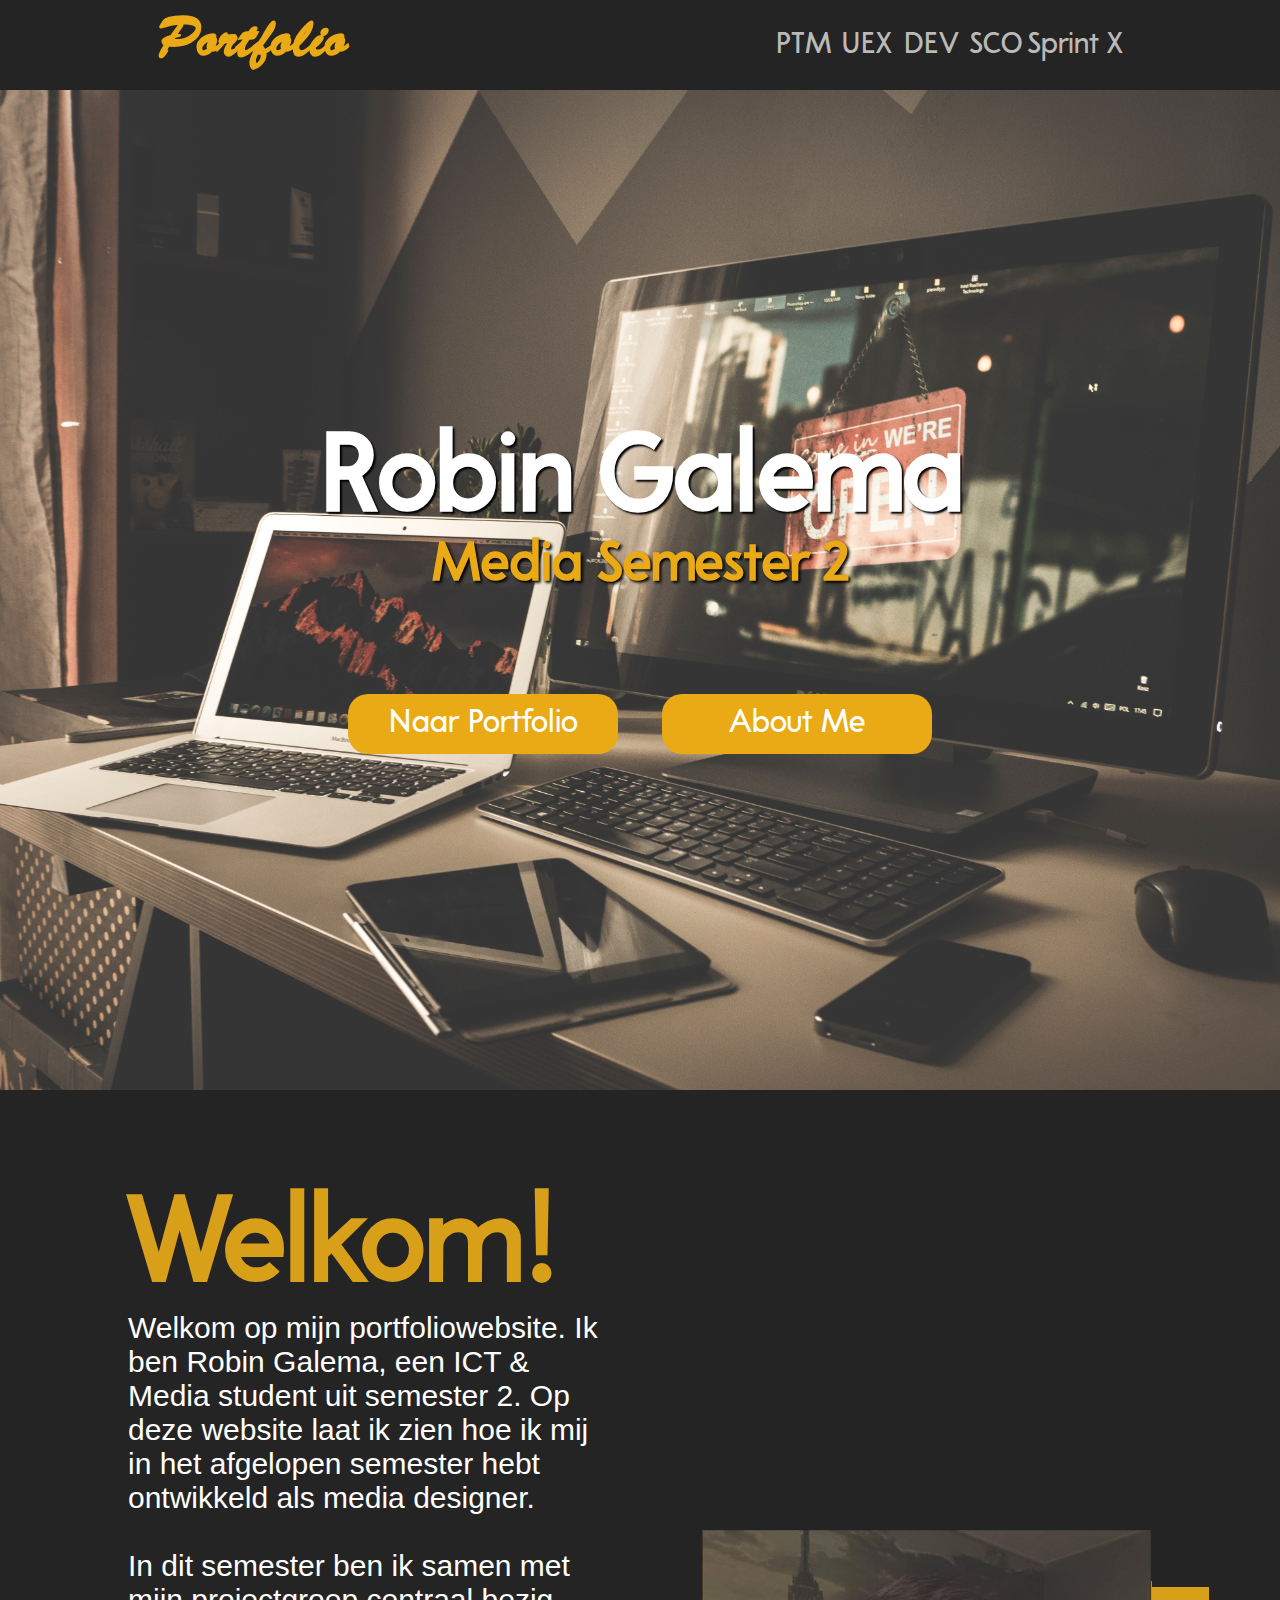
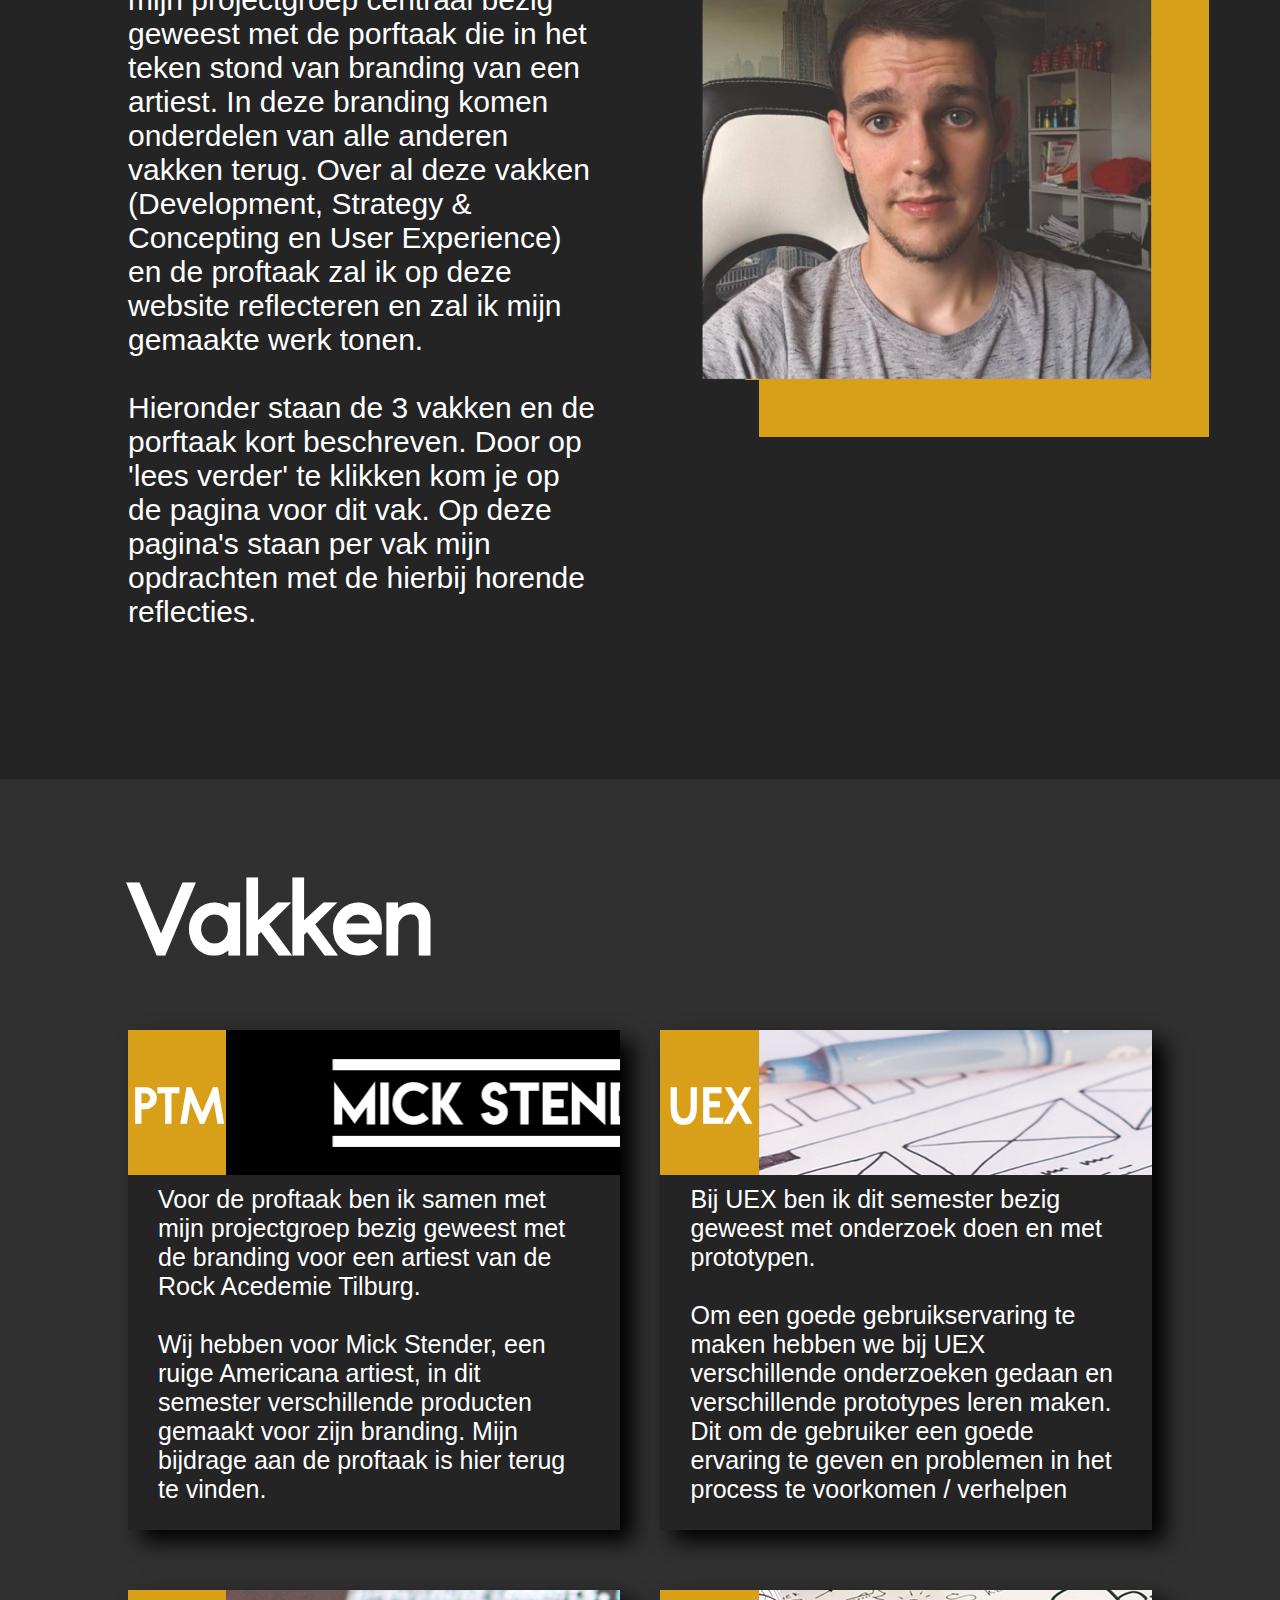
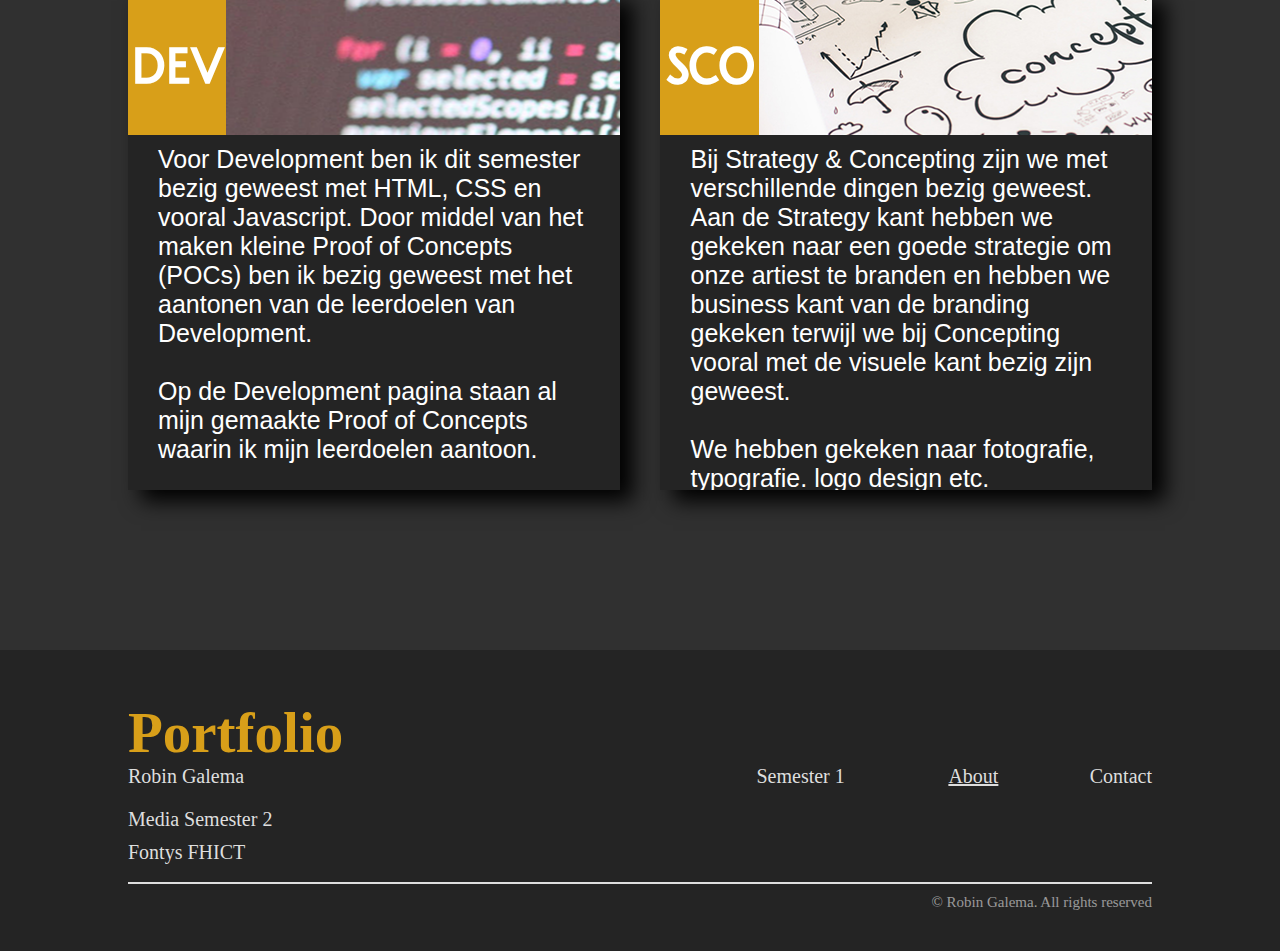
<file: index.html>
<!DOCTYPE html>
<html lang='en' dir='ltr'>

<head id='pageHead'>
  <meta charset='utf-8'>
  <link rel='stylesheet' href='style/main.css'>
  <title>Portfolio Robin Galema</title>
</head>

<body id='body'>

  <nav class='nav' id='navbar'>
    <h1 class='h1nav' onclick='setContent(4)'> Portfolio </h1>
    <h2 class='h2nav' onclick='setContent(3)'> PTM </h2>
    <h2 class='h2nav' onclick='setContent(0)'> UEX </h2>
    <h2 class='h2nav' onclick='setContent(1)'> DEV </h2>
    <h2 class='h2nav' onclick='setContent(2)'> SCO </h2>
    <a href="sprintx.html"><h2 class='h2nav'> Sprint X </h2></a>
  </nav>

  <section id='content' class="content">
    <div class='landingContainer'>
      <h1 class='h1LandingContainer'> Robin Galema </h1>
      <h2 class='h2LandingContaier'> Media Semester 2 </h2> <a href='#courseContainer'>
<div class="buttonContainer">
  <button type='button' name='button' class='landingButton'> Naar Portfolio </button></a>
<a href='aboutme.html'><button type='button' name='button' class='landingButton'> About Me </button></a>
</div>

    </div>
    <div class='welcomeContainer'>
      <div class='welcomeContent'>
        <div class='welcomeText'>
          <h1>Welkom!</h1>
          <p> Welkom op mijn portfoliowebsite. Ik ben Robin Galema, een ICT &amp; Media student uit semester 2. Op deze website laat ik zien hoe ik mij in het afgelopen semester hebt ontwikkeld als media designer. <br> <br> In dit semester ben ik
            samen met mijn projectgroep centraal bezig geweest met de porftaak die in het teken stond van branding van een artiest. In deze branding komen onderdelen van alle anderen vakken terug. Over al deze vakken (Development, Strategy &amp;
            Concepting en User Experience) en de proftaak zal ik op deze website reflecteren en zal ik mijn gemaakte werk tonen. <br><br> Hieronder staan de 3 vakken en de porftaak kort beschreven. Door op 'lees verder' te klikken kom je op de pagina
            voor dit vak. Op deze pagina's staan per vak mijn opdrachten met de hierbij horende reflecties.</p>
        </div> <img src='images/welcomeimage.jpg' alt='Foto van Robin' class='welcomeImage'>
      </div>
      <div class='courseContainer' id='courseContainer'>
        <div class='courses'>
          <h1>Vakken</h1>
          <div class='course'>
            <div class='courseName'>
              <h1>PTM</h1>
            </div>
            <div class='courseImg' style='background-image: url(images/ptmHead.png)'></div>
            <div class='courseText'>
              <p>Voor de proftaak ben ik samen met mijn projectgroep bezig geweest met de branding voor een artiest van de Rock Acedemie Tilburg.<br><br> Wij hebben voor Mick Stender, een ruige Americana artiest, in dit semester verschillende
                producten gemaakt voor zijn branding. Mijn bijdrage aan de proftaak is hier terug te vinden.</p>
              <div style='text-align: center;'> <button type='button' class='courseButton' id='ptmButton' onclick='setContent(3)'>Lees meer</button> </div>
            </div>
          </div>
          <div class='course'>
            <div class='courseName'>
              <h1>UEX</h1>
            </div>
            <div class='courseImg' style='background-image: url(images/uexHead.png)'></div>
            <div class='courseText'>
              <p>Bij UEX ben ik dit semester bezig geweest met onderzoek doen en met prototypen.<br><br> Om een goede gebruikservaring te maken hebben we bij UEX verschillende onderzoeken gedaan en verschillende prototypes leren maken. Dit om de
                gebruiker een goede ervaring te geven en problemen in het process te voorkomen / verhelpen</p>
              <div style='text-align: center;'> <button type='button' class='courseButton' id='ptmButton' onclick='setContent(0)'>Lees meer</button> </div>
            </div>
          </div>
          <div class='course'>
            <div class='courseName'>
              <h1>DEV</h1>
            </div>
            <div class='courseImg' style='background-image: url(images/devHead.png)'></div>
            <div class='courseText'>
              <p> Voor Development ben ik dit semester bezig geweest met HTML, CSS en vooral Javascript. Door middel van het maken kleine Proof of Concepts (POCs) ben ik bezig geweest met het aantonen van de leerdoelen van Development. <br><br>Op de
                Development pagina staan al mijn gemaakte Proof of Concepts waarin ik mijn leerdoelen aantoon. </p>
              <div style='text-align: center;'> <button type='button' class='courseButton' id='ptmButton' onclick='setContent(1)'>Lees meer</button> </div>
            </div>
          </div>
          <div class='course'>
            <div class='courseName'>
              <h1>SCO</h1>
            </div>
            <div class='courseImg' style='background-image: url(images/scoHead.png)'></div>
            <div class='courseText'>
              <p>Bij Strategy &amp; Concepting zijn we met verschillende dingen bezig geweest. Aan de Strategy kant hebben we gekeken naar een goede strategie om onze artiest te branden en hebben we business kant van de branding gekeken terwijl we
                bij Concepting vooral met de visuele kant bezig zijn geweest.<br><br>We hebben gekeken naar fotografie, typografie. logo design etc.</p>
              <div style='text-align: center;'> <button type='button' class='courseButton' id='ptmButton' onclick='setContent(2)'>Lees meer</button> </div>
            </div>
          </div>
          <div style='height: 100px; width: 100%;'></div>
        </div>
      </div>
    </div>
  </section>

  <footer>
    <div class="footerContainer">
      <h1>Portfolio</h1>
      <p class="footerLeft">Robin Galema</p>
      <p class="footerRight">Semester 1</p>
      <a  class="footerRight" href="aboutme.html"><p class="footerRight">About</p></a>
      <p class="footerRight">Contact</p>
      <p class="footerLeft">Media Semester 2</p>
      <p class="footerLeft">Fontys FHICT</p>
      <hr>
      </hr>
      <p class="footerEnd">© Robin Galema. All rights reserved</p>
    </div>
  </footer>

  <script src='js/script.js'></script>

</body>

</html>
</file>
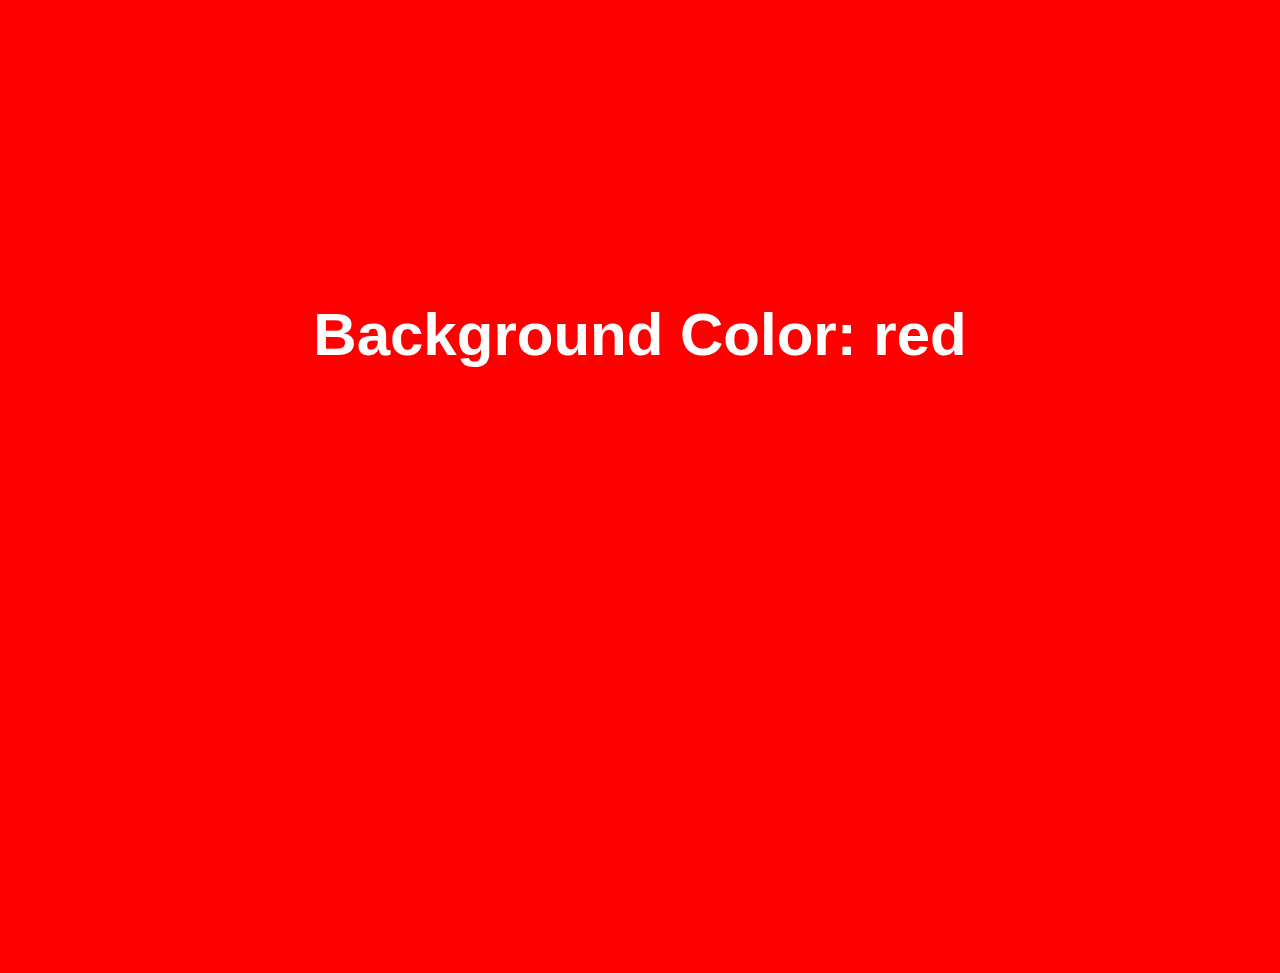
<file: pocs/Array_Timers/index.html>
<!DOCTYPE html>
<html lang="en" dir="ltr">
  <head>
    <meta charset="utf-8">
    <link rel="stylesheet" href="style.css">
    <title></title>
  </head>
  <body>
    <h2 id = 'timer'></h2>
    <h1 id = 'tekst'>Background Color: red</h1>

<div style="margin:auto; width:80%; margin-top: 100px;">
<iframe width="100%" height="500" src="//jsfiddle.net/Robin99G/n83bs0xe/embedded/js,html,css/dark/" allowfullscreen="allowfullscreen" allowpaymentrequest frameborder="0"></iframe>
</div>
    <script src="script.js"> </script>
  </body>
</html>
</file>
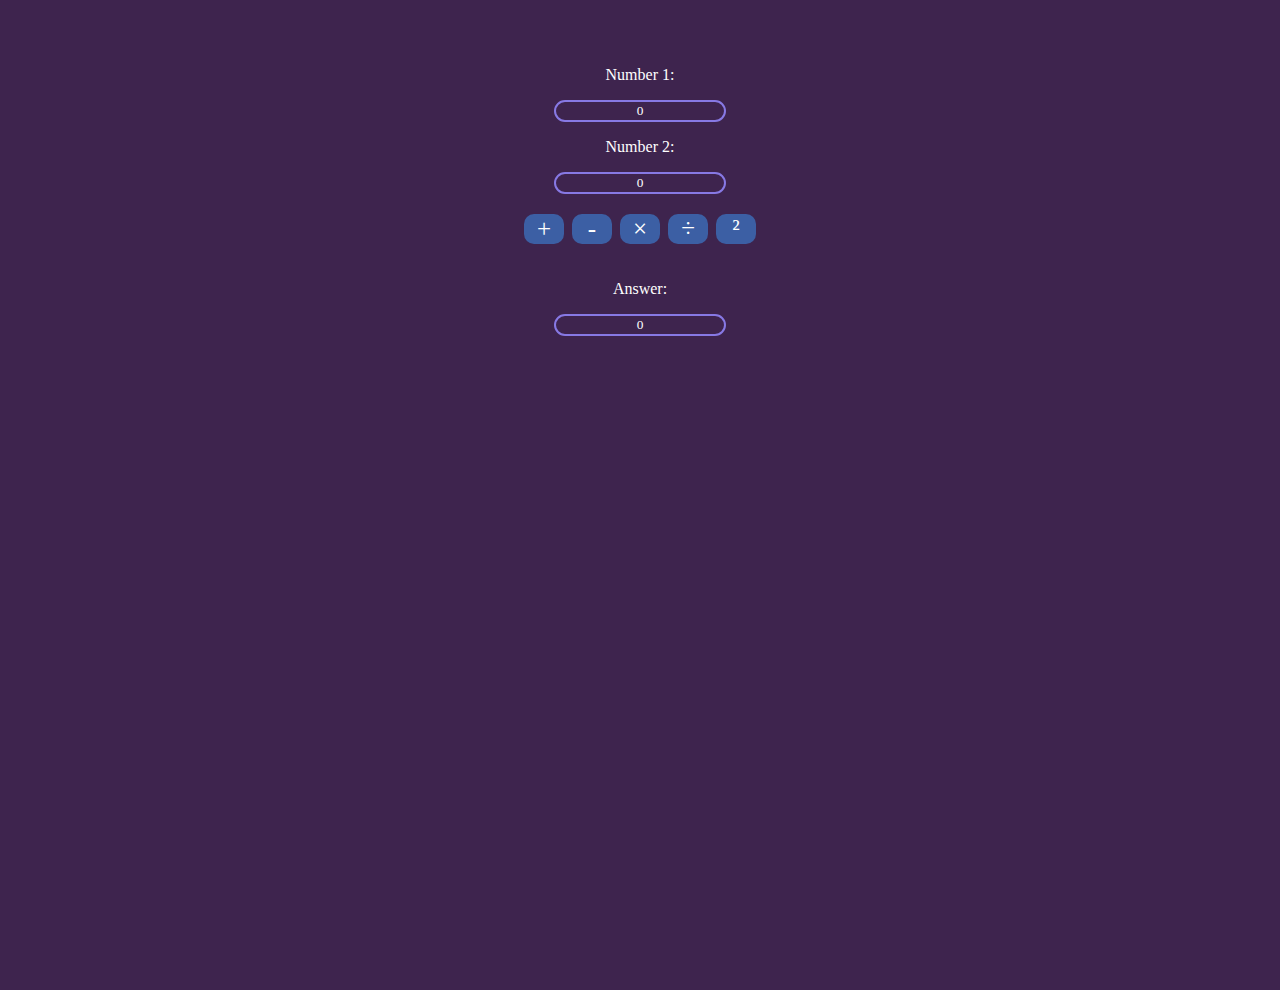
<file: pocs/calculator/index.html>
<!DOCTYPE html>
<html lang="en" dir="ltr">
  <head>
    <meta charset="utf-8">
    <link rel="stylesheet" href="style.css">
    <title></title>
  </head>
  <body>
    <div class="container">
        <p>Number 1: </p>
        <input class="textBox" type="text" name="firstNumber" value="0" id="input1"> <br>

        <p>Number 2:</p>
        <input class="textBox" type="text" name="secondNumber" value="0" id="input2"> <br> <br>

        <button class="button" id="plusButton" onclick="add()"> + </button>
        <button class="button" id="minusButton" onclick="subtract()"> - </button>
        <button class="button" id="timesButton" onclick="multiply()"> × </button>
        <button class="button" id="divideButton" onclick="divide()"> ÷ </button>
        <button class="button" id="squaredButton" onclick="squared()"> ² </button>
        <br> <br>

        <p>Answer:</p>
        <input class="textBox" type="text" name="answer" value="0" id="answer"> <br>

<div style="margin:auto; padding-top:100px;">
        <iframe width="75%" height="500" src="//jsfiddle.net/Robin99G/y1jx3g7c/5/embedded/js,html,css/dark/" allowfullscreen="allowfullscreen" allowpaymentrequest frameborder="0"></iframe>
      </div>

        <script src="script.js" charset="utf-8"></script>
    </div>
  </body>
</html>
</file>
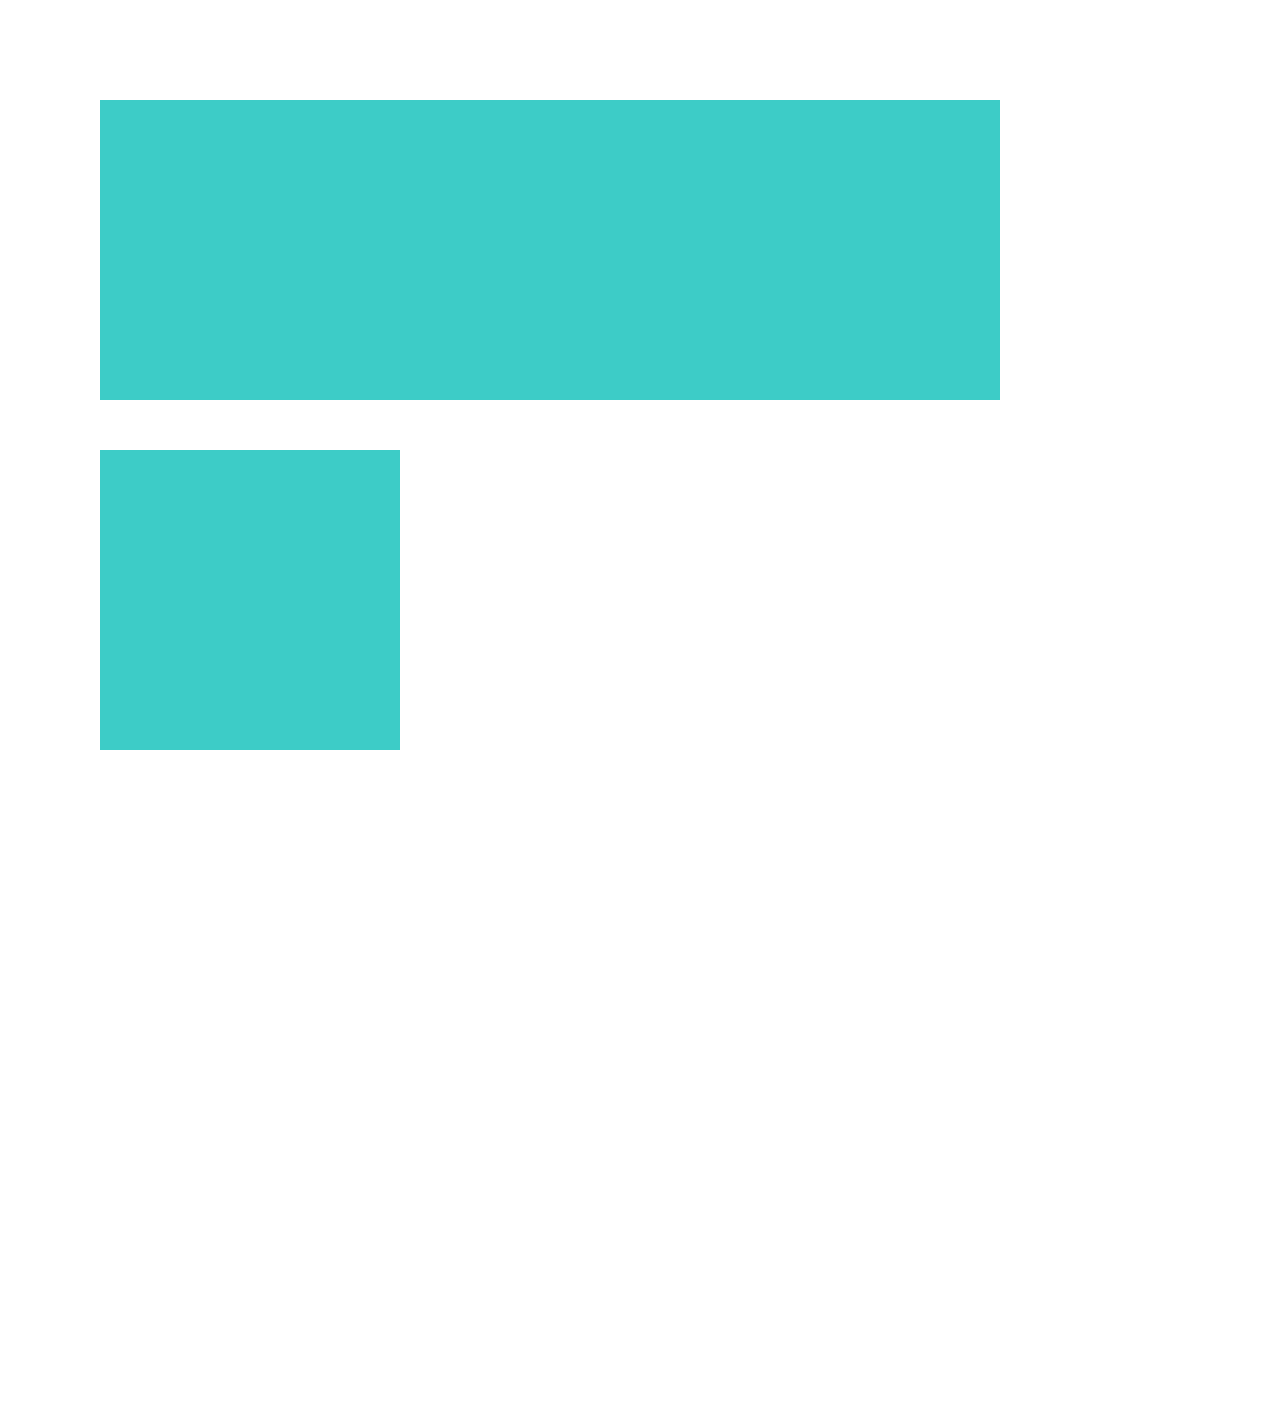
<file: pocs/CSS_Transitions/index.html>
<!DOCTYPE html>
<html lang="en" dir="ltr">
  <head>
    <meta charset="utf-8">
    <link rel="stylesheet" href="stylesheet.css">
    <title></title>
  </head>
  <body>

    <div class="box"></div>
    <div class="box2"></div>
    <div class="box3"></div>

    <div class="box4"></div>
	
	<iframe width="100%" height="500" src="//jsfiddle.net/Robin99G/7ndeopbL/embedded/html,css/" allowfullscreen="allowfullscreen" allowpaymentrequest frameborder="0"></iframe>

  </body>
</html>
</file>
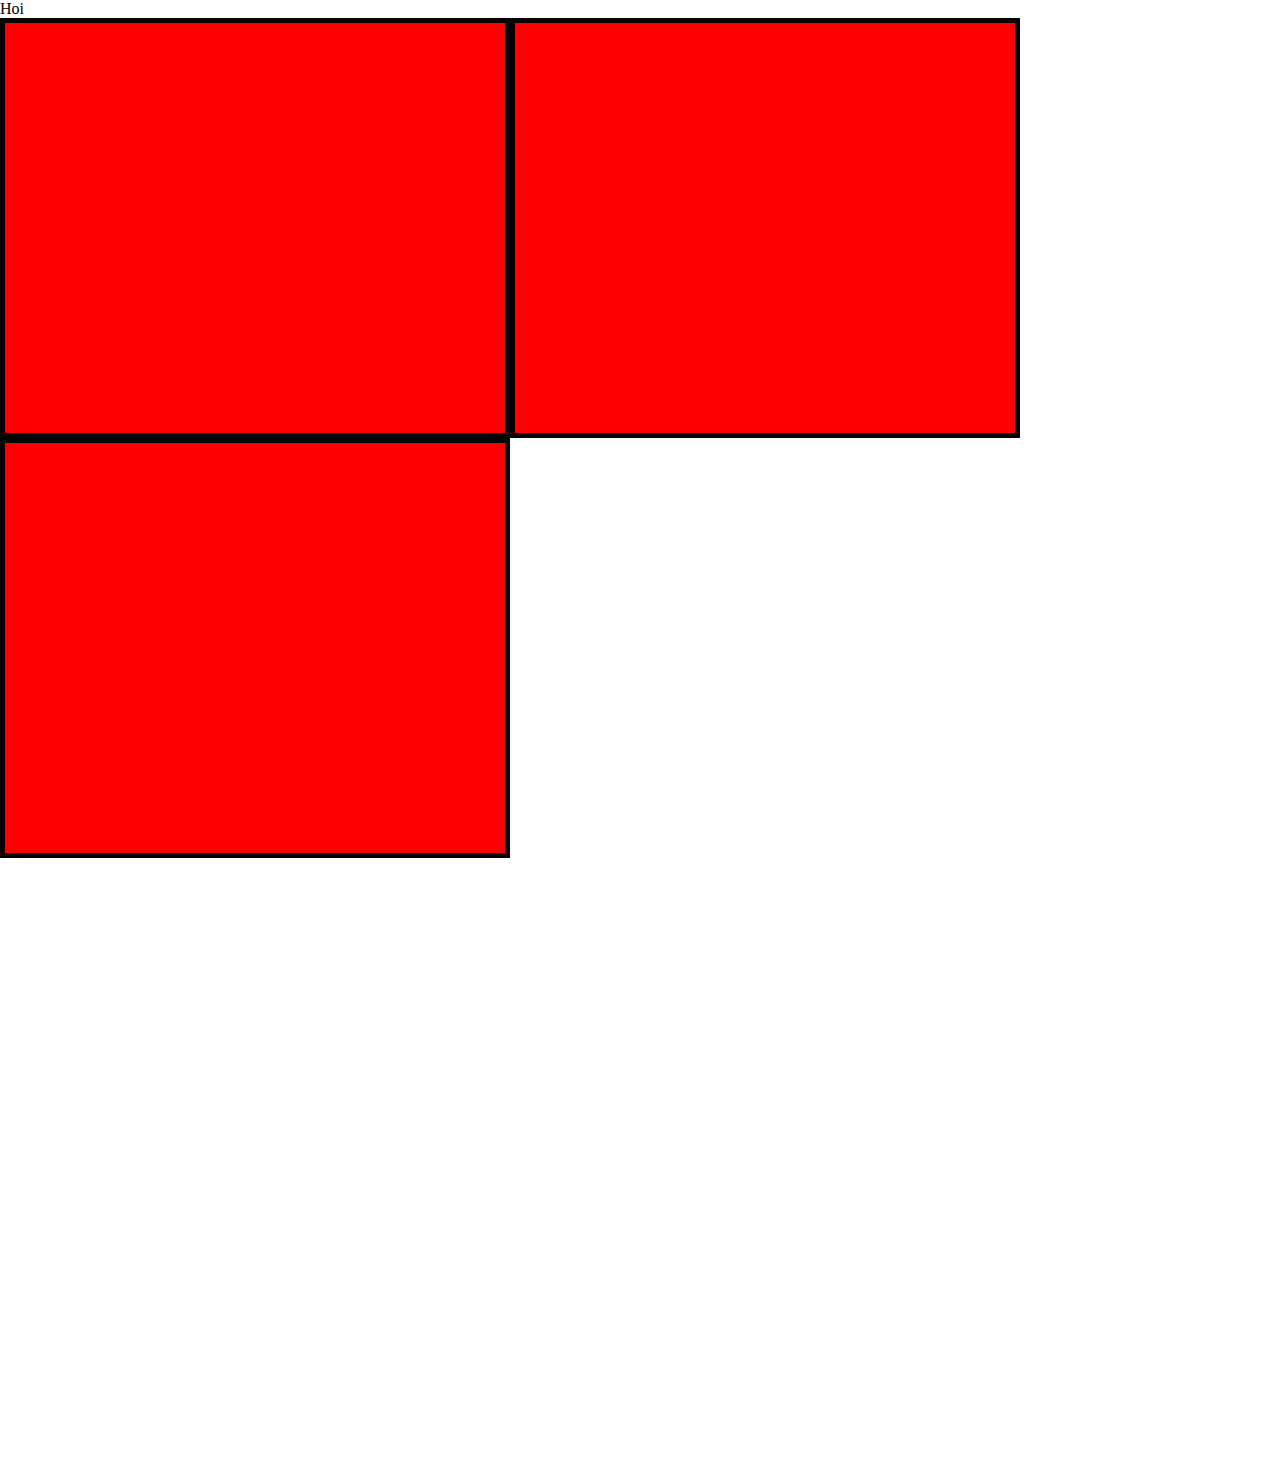
<file: pocs/dom/index.html>
<!DOCTYPE html>
<html lang="en" dir="ltr">
  <head>
    <meta charset="utf-8">
    <link rel="stylesheet" href="style.css">
    <title></title>
  </head>
  <body>
    <div onclick="getStyle()">Hoi</div>
    <div class='element' id="element" onclick="changeElement()"></div>
    <div class="element" onclick="addText()"></div>
    <div class="element" onclick="addList()"></div>
    
    <script src="script.js"></script>
	
	<iframe class="fiddle" width="75%" height="500px" src="//jsfiddle.net/Robin99G/hoj7nsy4/embedded/js,html,css/dark/" allowfullscreen="allowfullscreen" allowpaymentrequest frameborder="0"></iframe>
	
  </body>
</html>
</file>
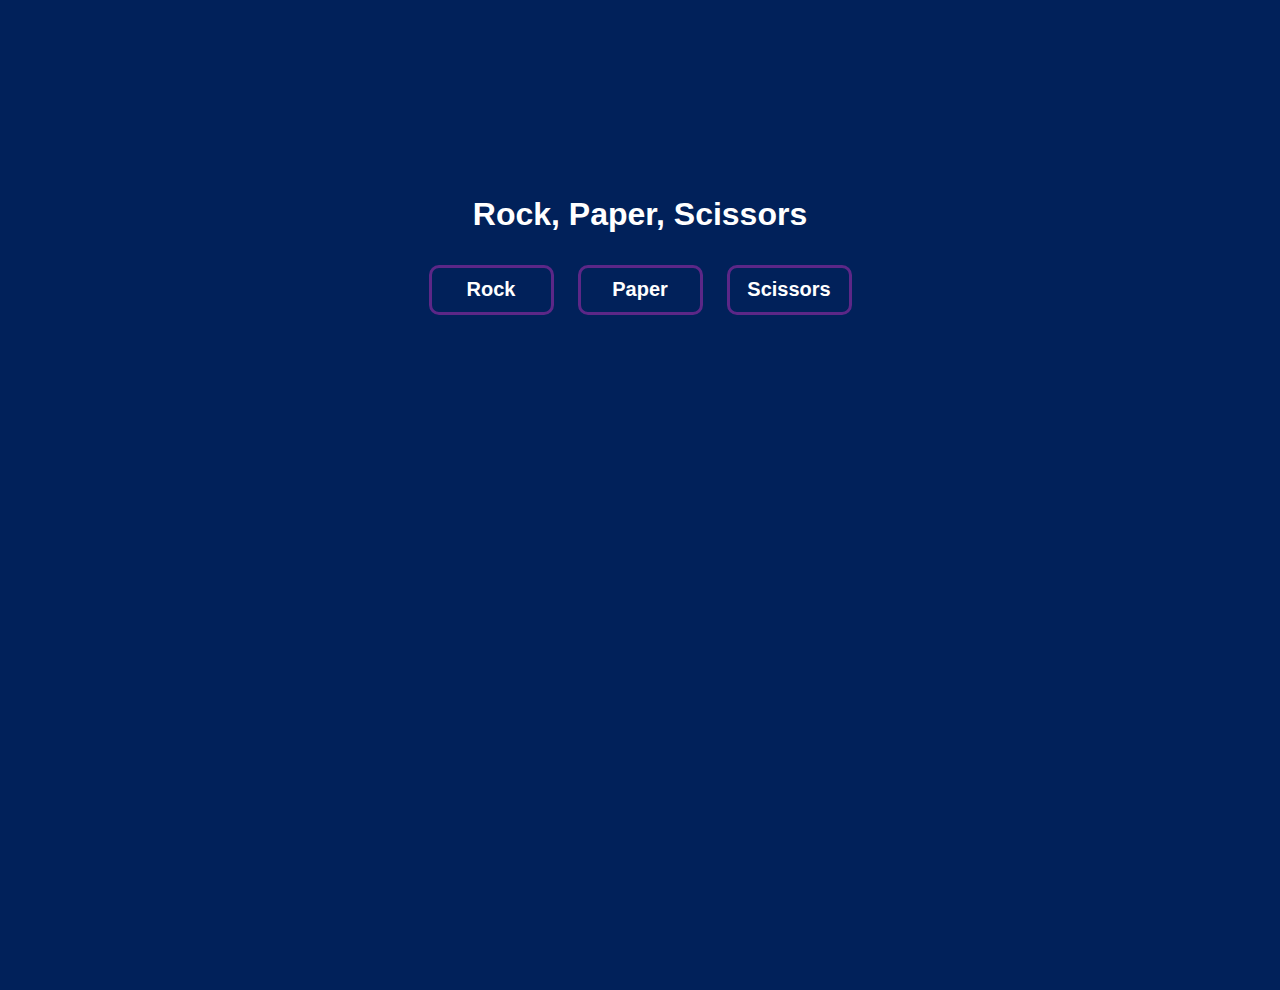
<file: pocs/rps/index.html>
<!DOCTYPE html>
<html lang="en" dir="ltr">

<head>
  <meta charset="utf-8">
  <link rel="stylesheet" href="style.css">
  <title>Rock, Paper, Scissors</title>
</head>

<body>
  <div class="container">
    <h1> Rock, Paper, Scissors </h1>

    <button class="button" id="buttonRock" onclick="buttonRock()"> <b> Rock </b> </button>
    <button class="button" id="buttonPaper" onclick="buttonPaper()"> <b> Paper </b> </button>
    <button class="button" id="buttonScissors" onclick="buttonScissors()"> <b> Scissors </b> </button>

    <h1 class="computerText" id="computerText"> </h1>
    <h2 id="gameresult"> </h2>
    <div style="margin:auto;">
      <iframe width="75%" height="500" src="//jsfiddle.net/Robin99G/y1jx3g7c/2/embedded/js,html,css/dark/" allowfullscreen="allowfullscreen" allowpaymentrequest frameborder="0"></iframe>
    </div>
    <script src="script.js"></script>
  </div>
</body>

</html>
</file>
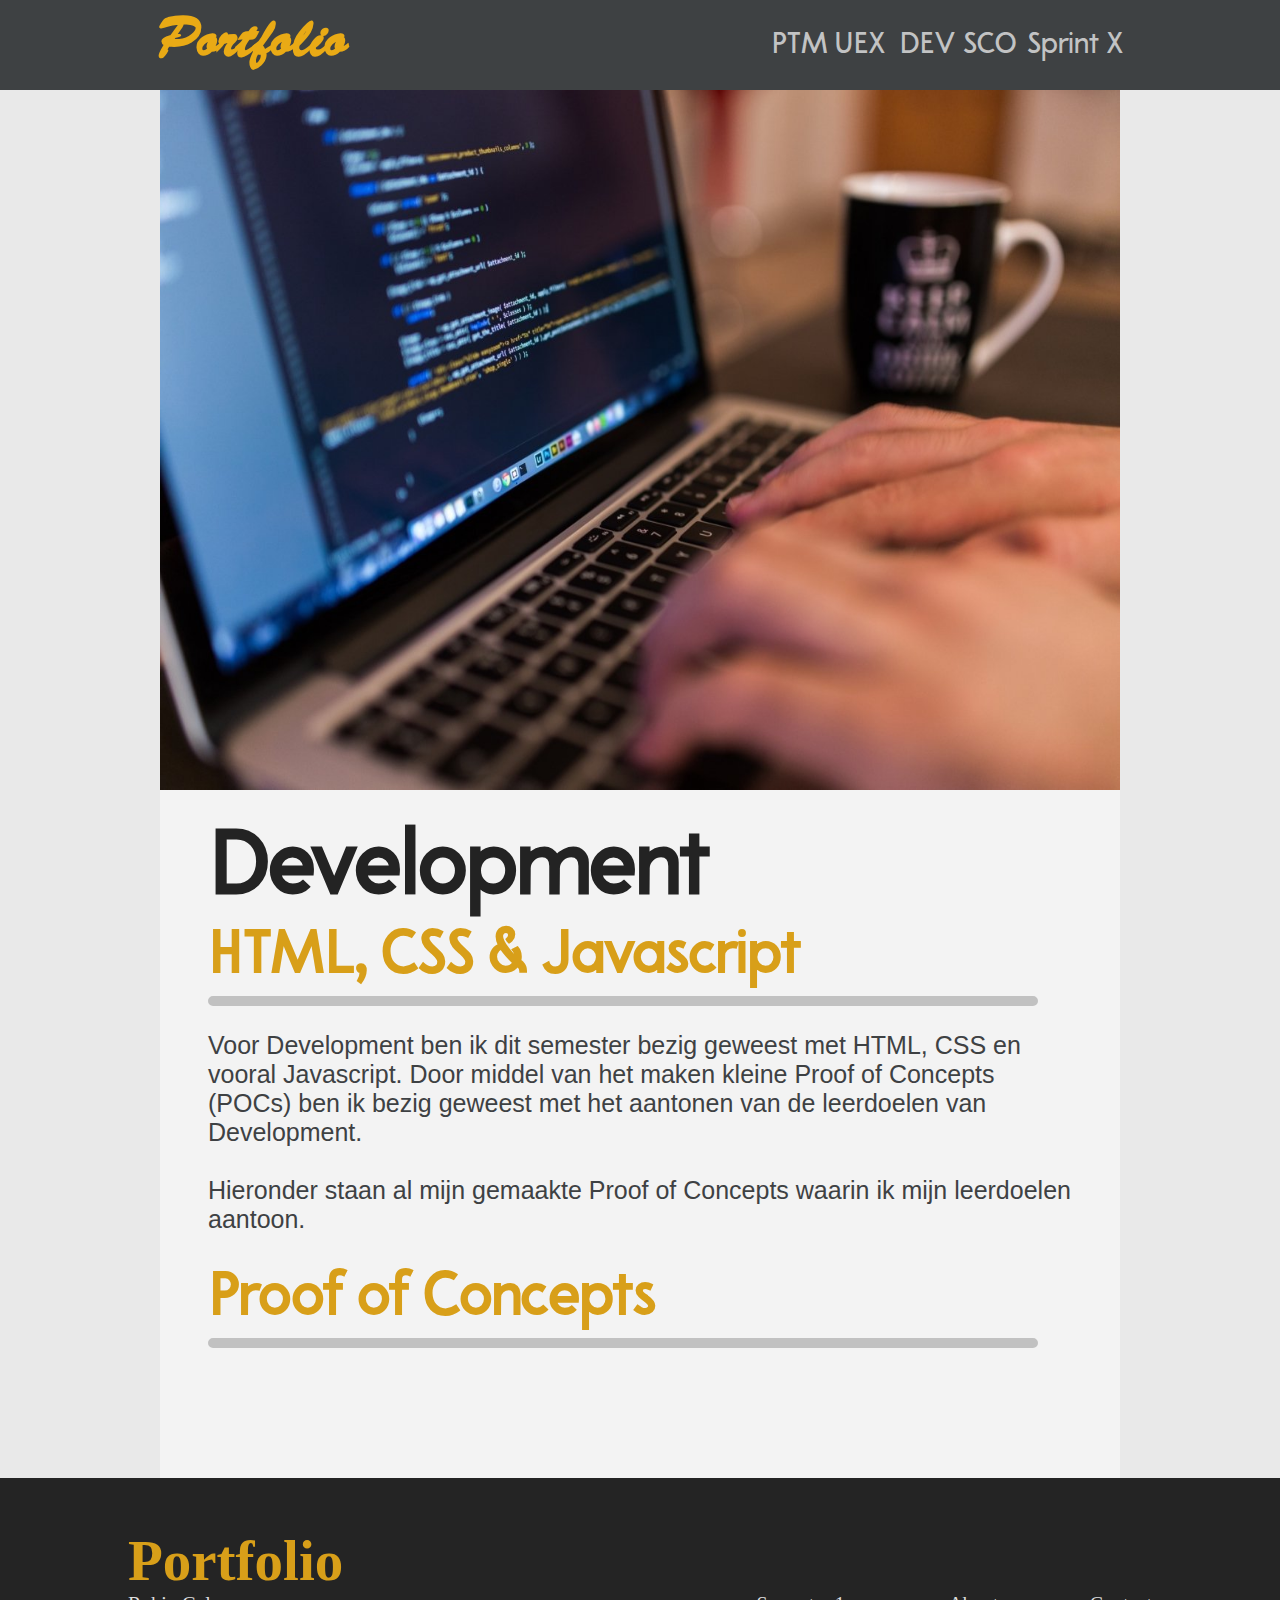
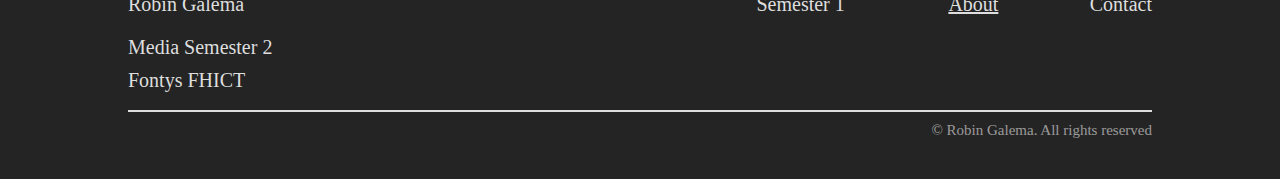
<file: dev.html>
<!DOCTYPE html>
<html lang='en' dir='ltr'>

<head id='pageHead'>
  <meta charset='utf-8'>
  <link rel='stylesheet' href='style/dev.css'>
  <title>Portfolio - DEV</title>
</head>

<body id='body'>

  <nav class='nav' id='navbar'>
    <h1 class='h1nav' onclick='setContent(4)'> Portfolio </h1>
    <h2 class='h2nav' onclick='setContent(3)'> PTM </h2>
    <h2 class='h2nav' onclick='setContent(0)'> UEX </h2>
    <h2 class='h2nav' onclick='setContent(1)'> DEV </h2>
    <h2 class='h2nav' onclick='setContent(2)'> SCO </h2>
    <a href="sprintx.html"><h2 class='h2nav'> Sprint X </h2></a>
  </nav>

  <section id='content' class='content'>
    <div class='contentContainer'>
      <div class='headImageContainer'> <img src='images/devLanding.jpeg' class='headImage'></img> </div>
      <div class='pageContent'>
        <h1> Development </h1>
        <h2> HTML, CSS & Javascript </h2>
        <hr class='headerLine'>
        <p> Voor Development ben ik dit semester bezig geweest met HTML, CSS en vooral Javascript. Door middel van het maken kleine Proof of Concepts (POCs) ben ik bezig geweest met het aantonen van de leerdoelen van Development. <br> <br> Hieronder
          staan al mijn gemaakte Proof of Concepts waarin ik mijn leerdoelen aantoon. </p>
        <h2> Proof of Concepts </h2>
        <hr class='headerLine'>
        <div class='poccontainer' id='poccontainer'> </div>
      </div>
    </div>

  </section>

</body>
  <script src='js/script.js'></script>
  <footer>
    <div class="footerContainer">
      <h1>Portfolio</h1>
      <p class="footerLeft">Robin Galema</p>
      <p class="footerRight">Semester 1</p>
      <a  class="footerRight" href="aboutme.html"><p class="footerRight">About</p></a>
      <p class="footerRight">Contact</p>
      <p class="footerLeft">Media Semester 2</p>
      <p class="footerLeft">Fontys FHICT</p>
      <hr>
      </hr>
      <p class="footerEnd">© Robin Galema. All rights reserved</p>
    </div>
  </footer>

</html>
</file>
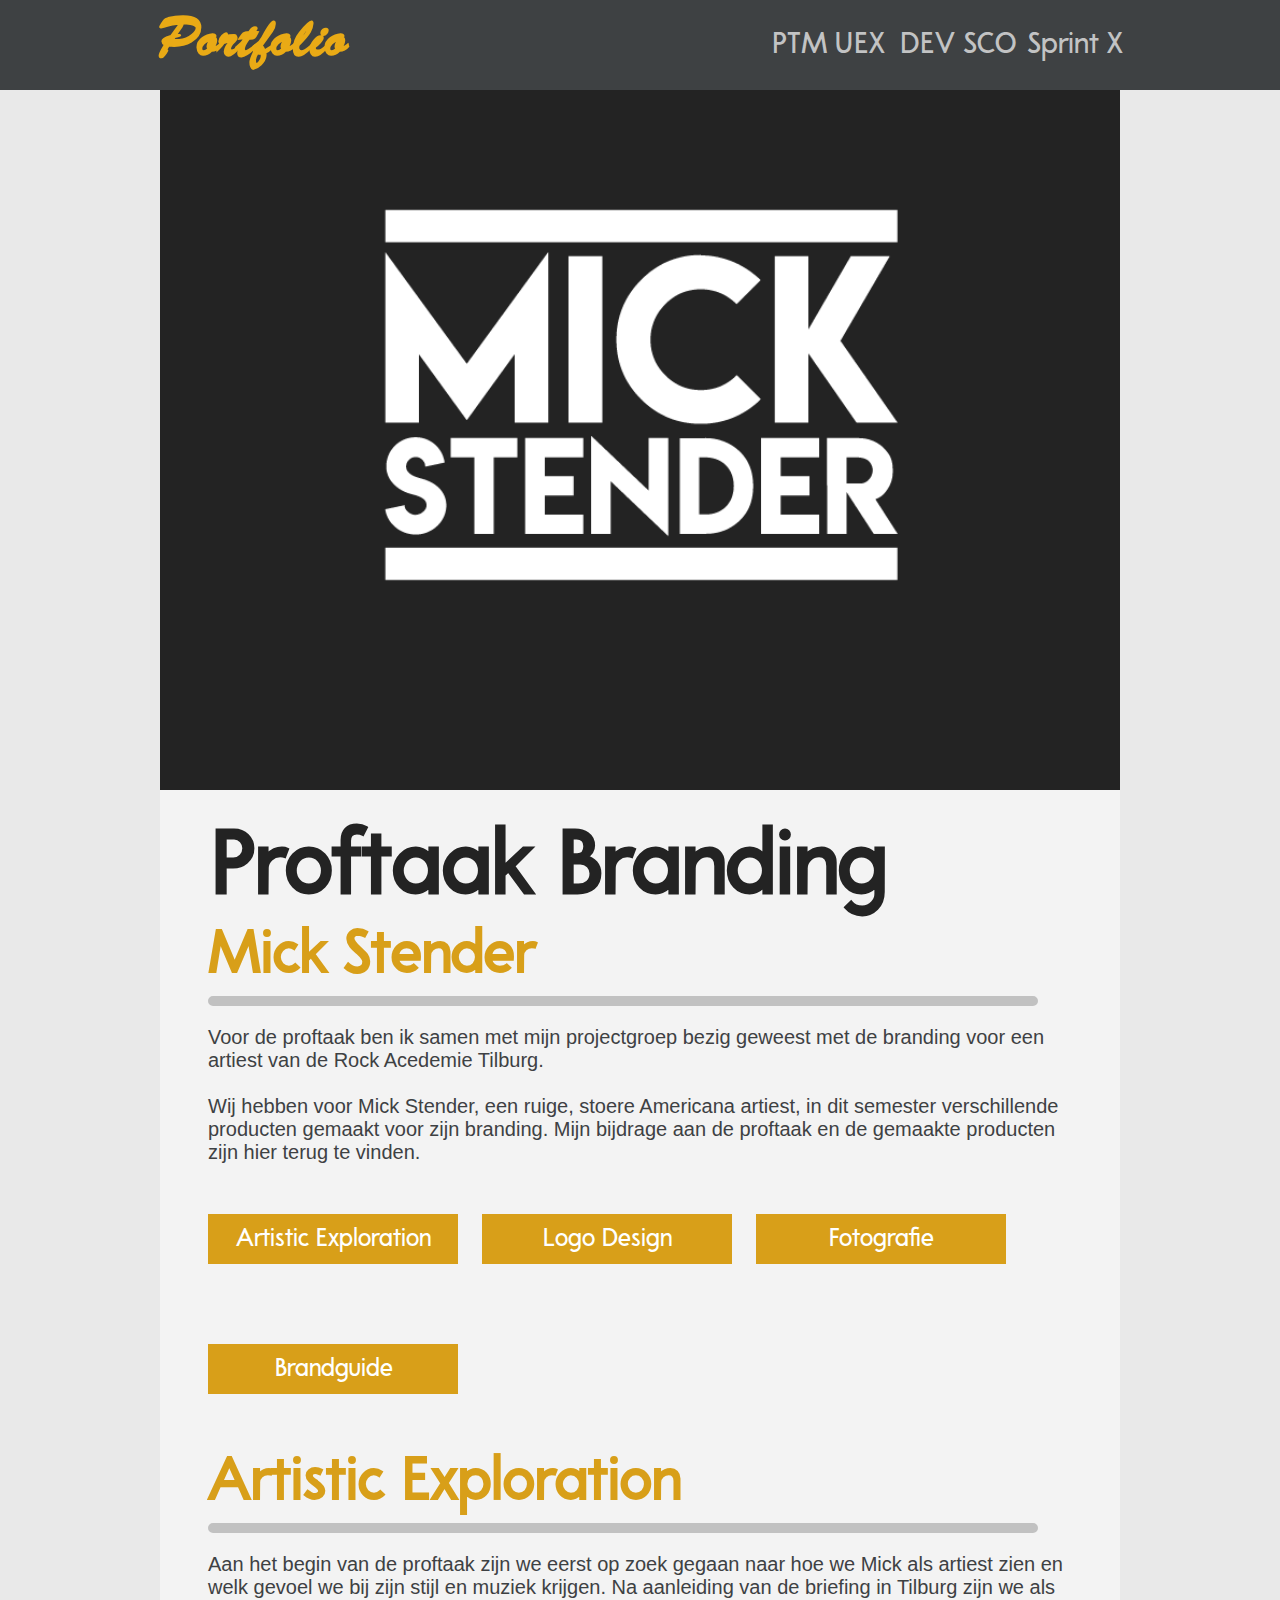
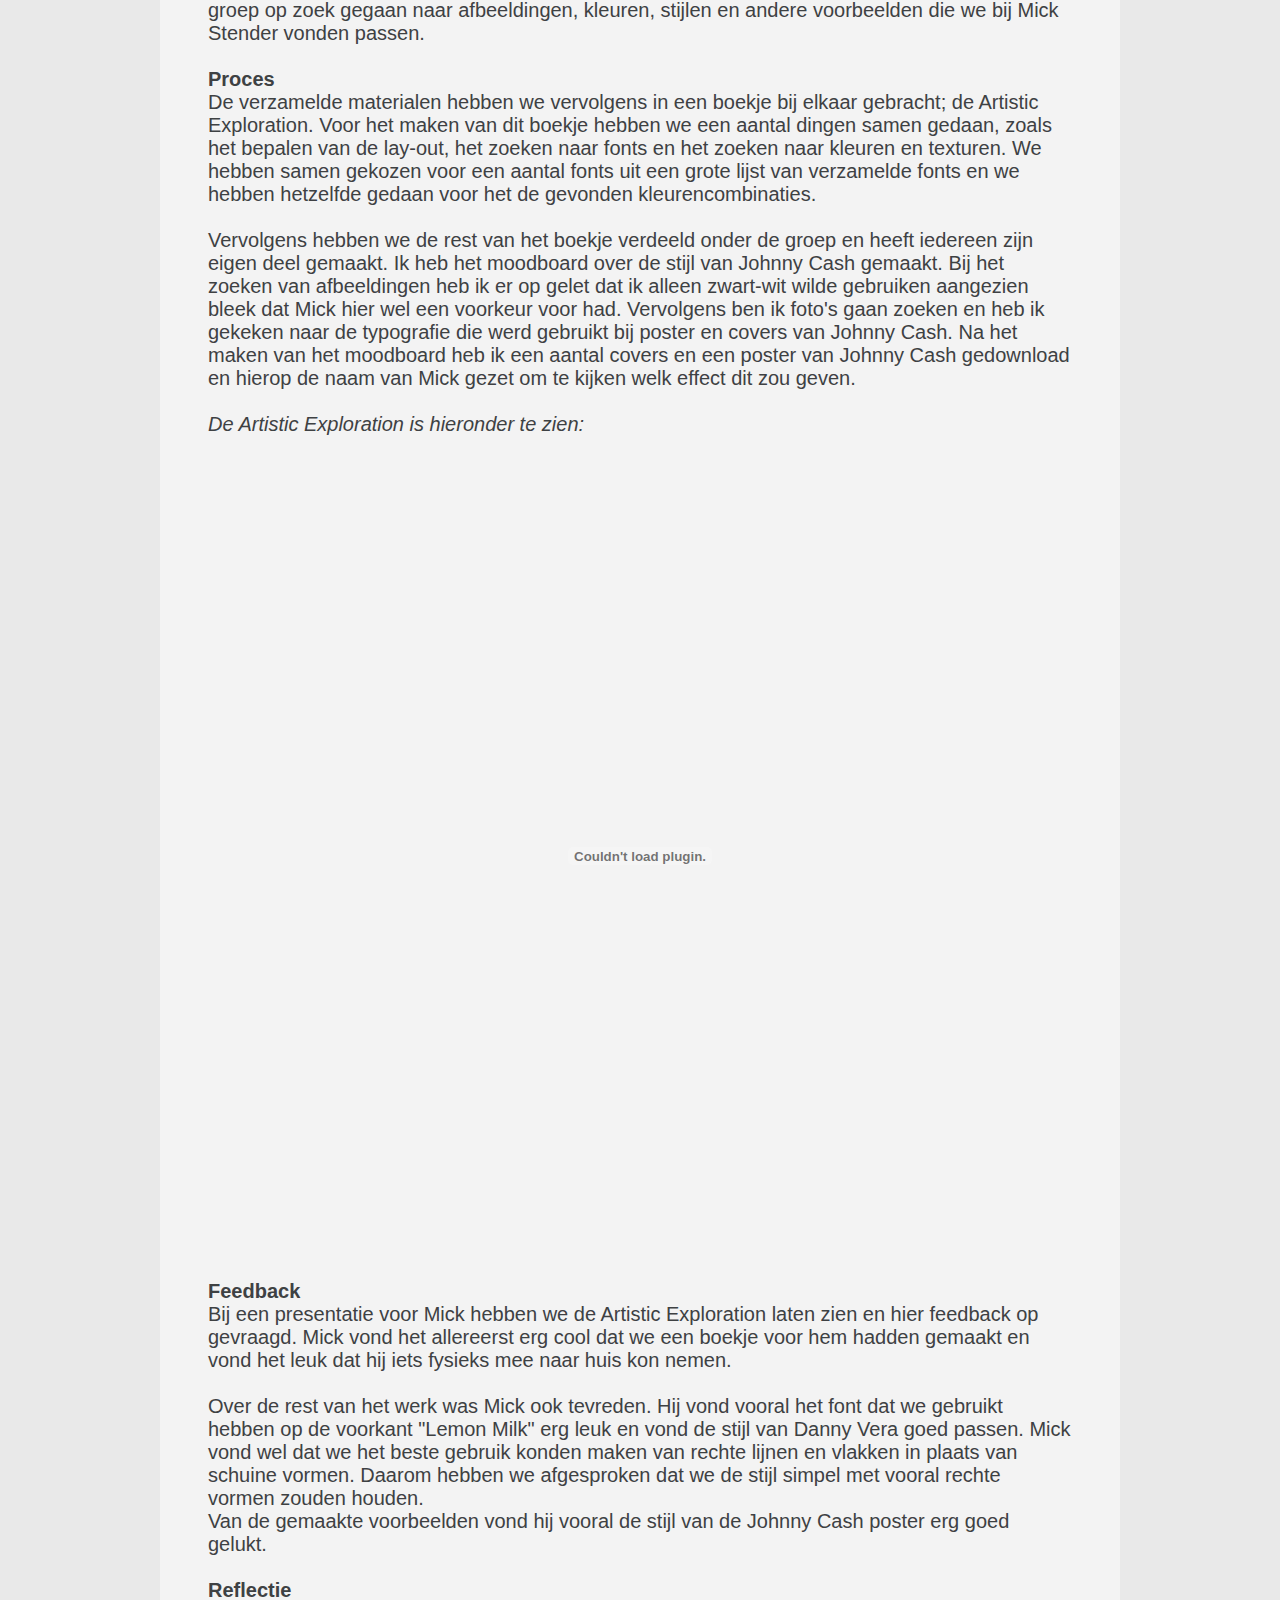
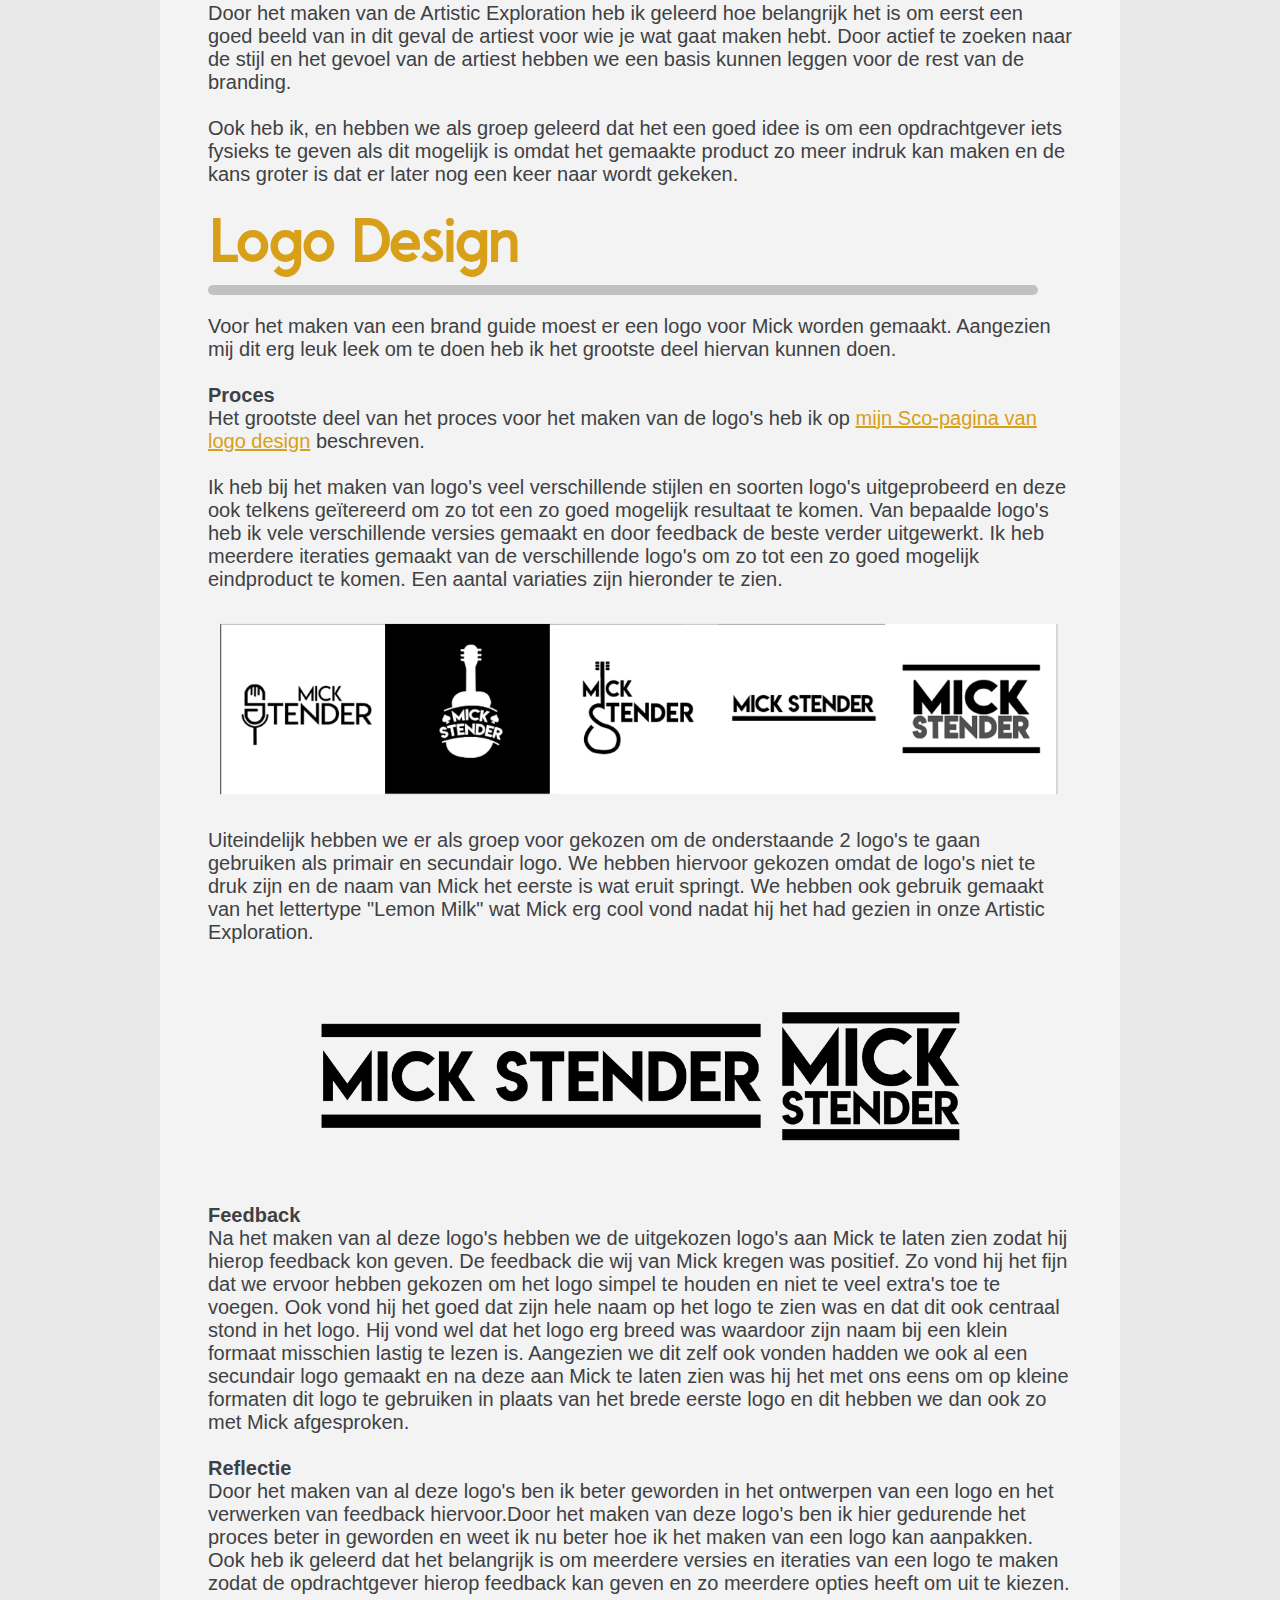
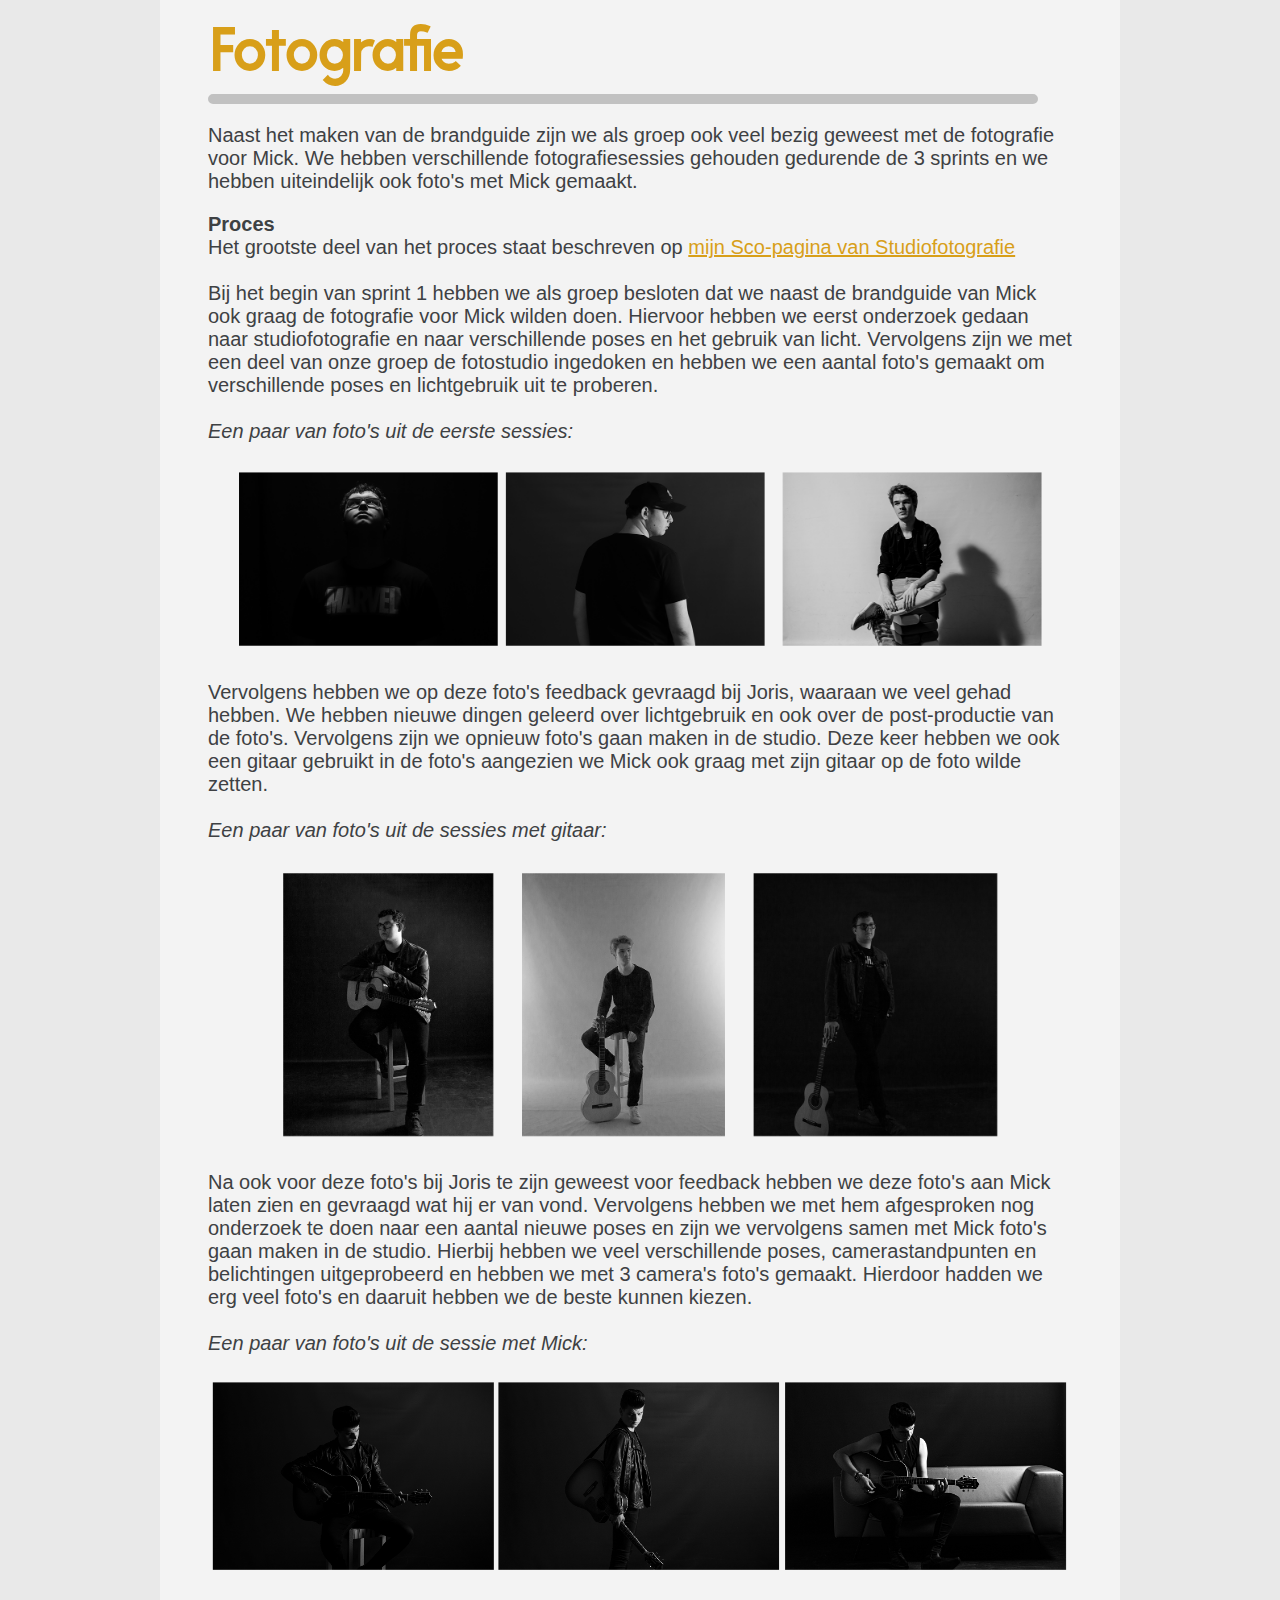
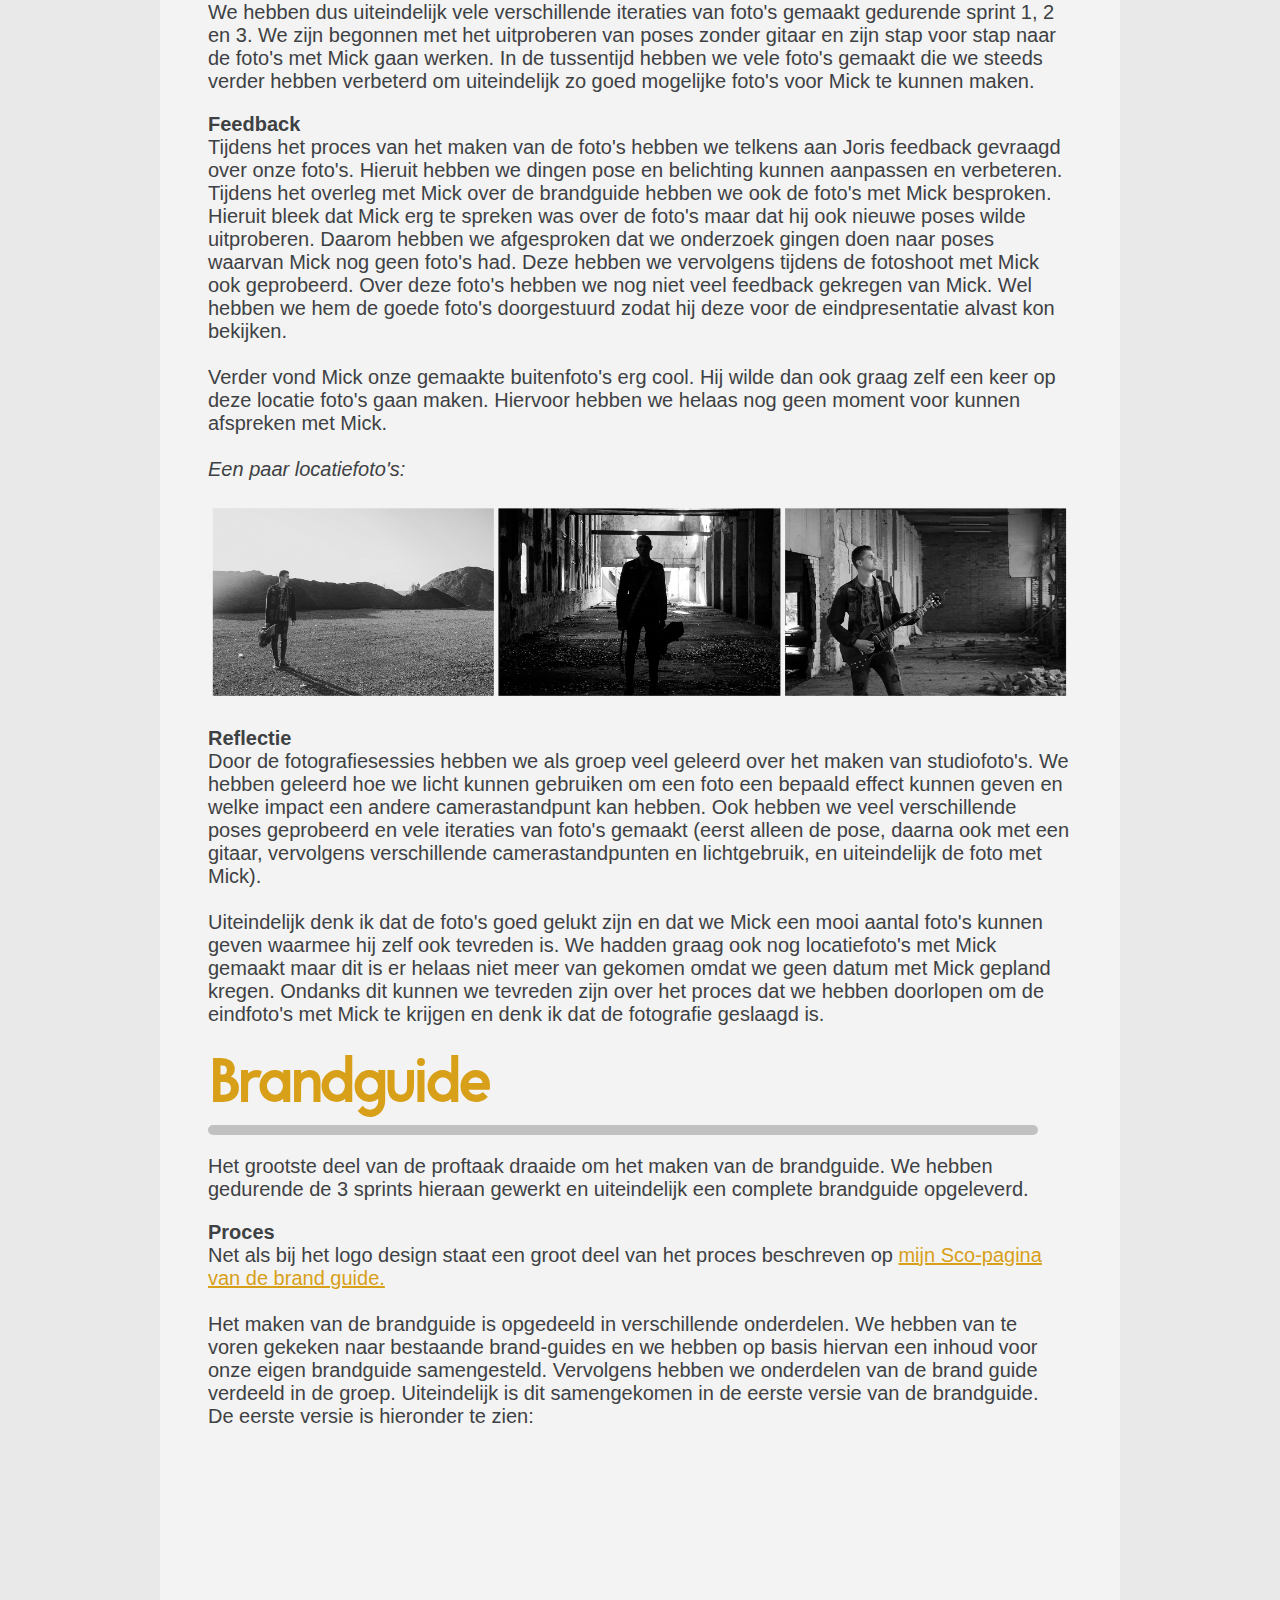
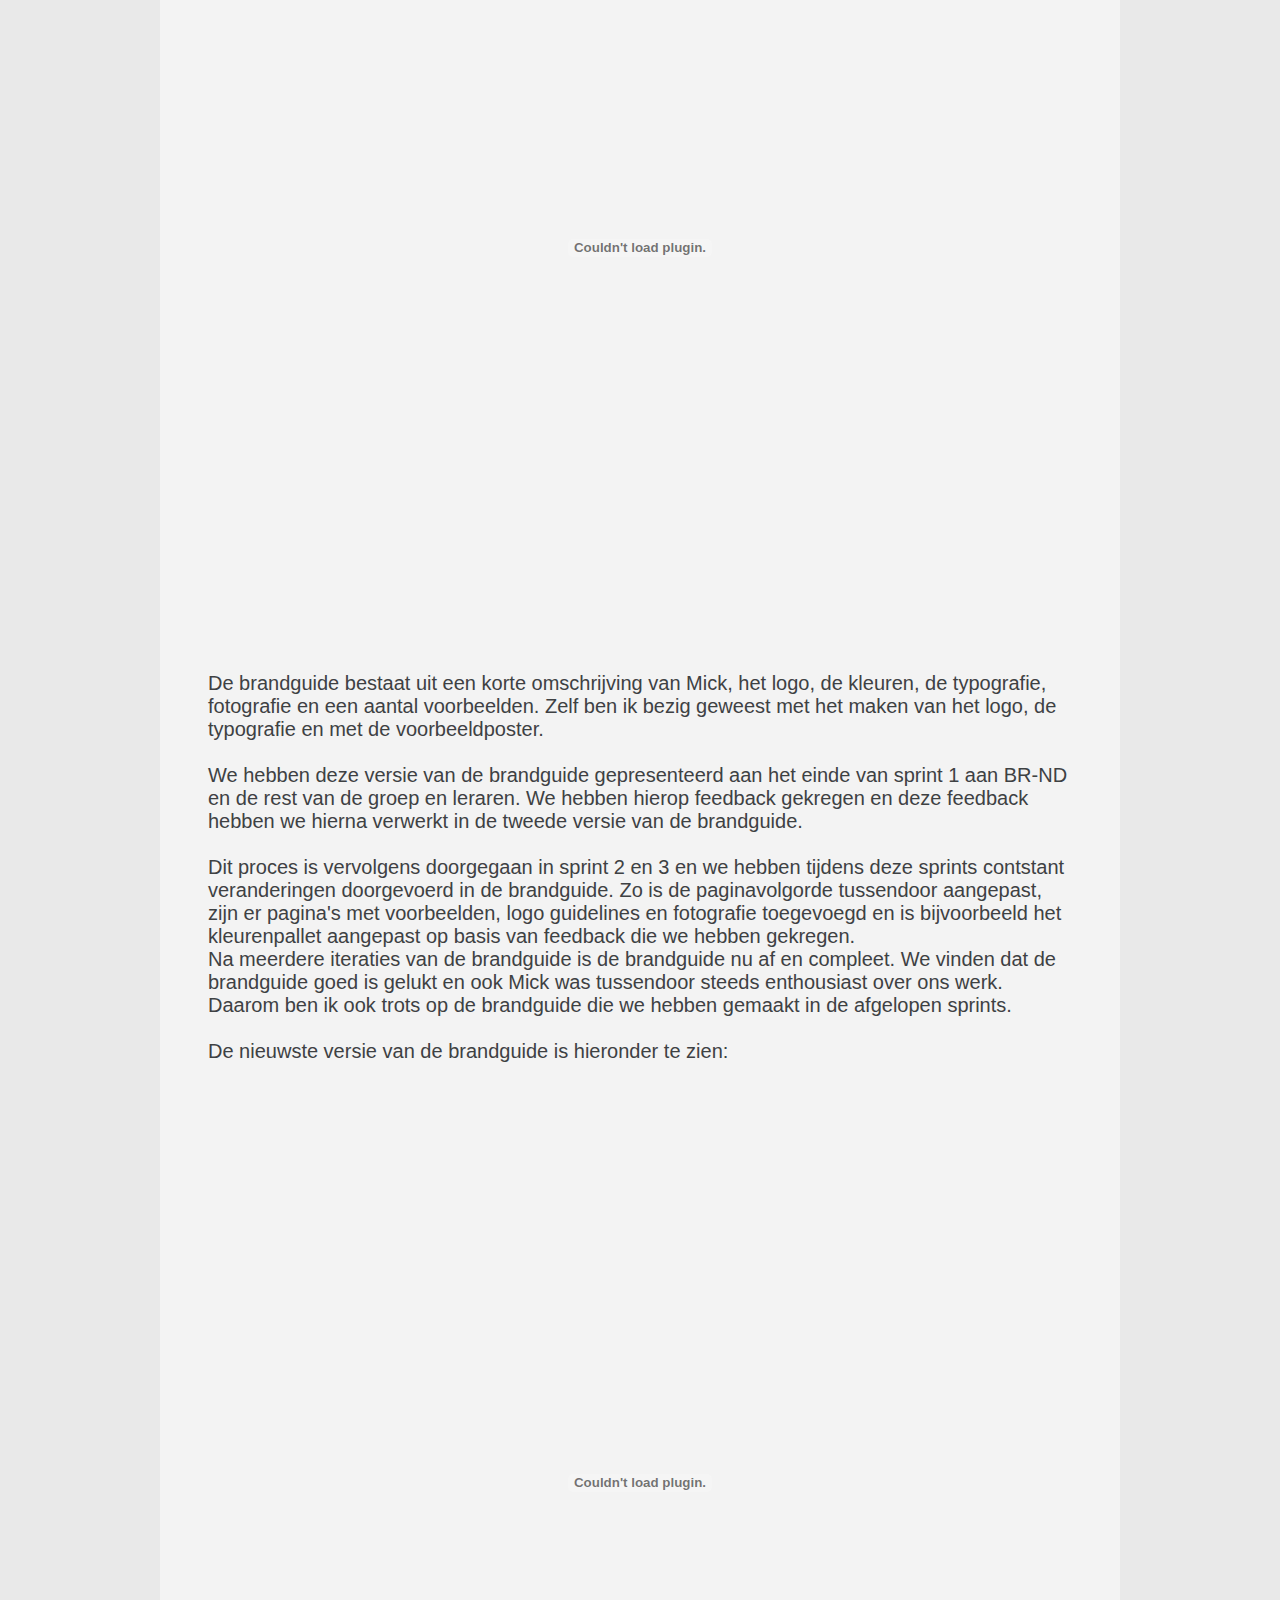
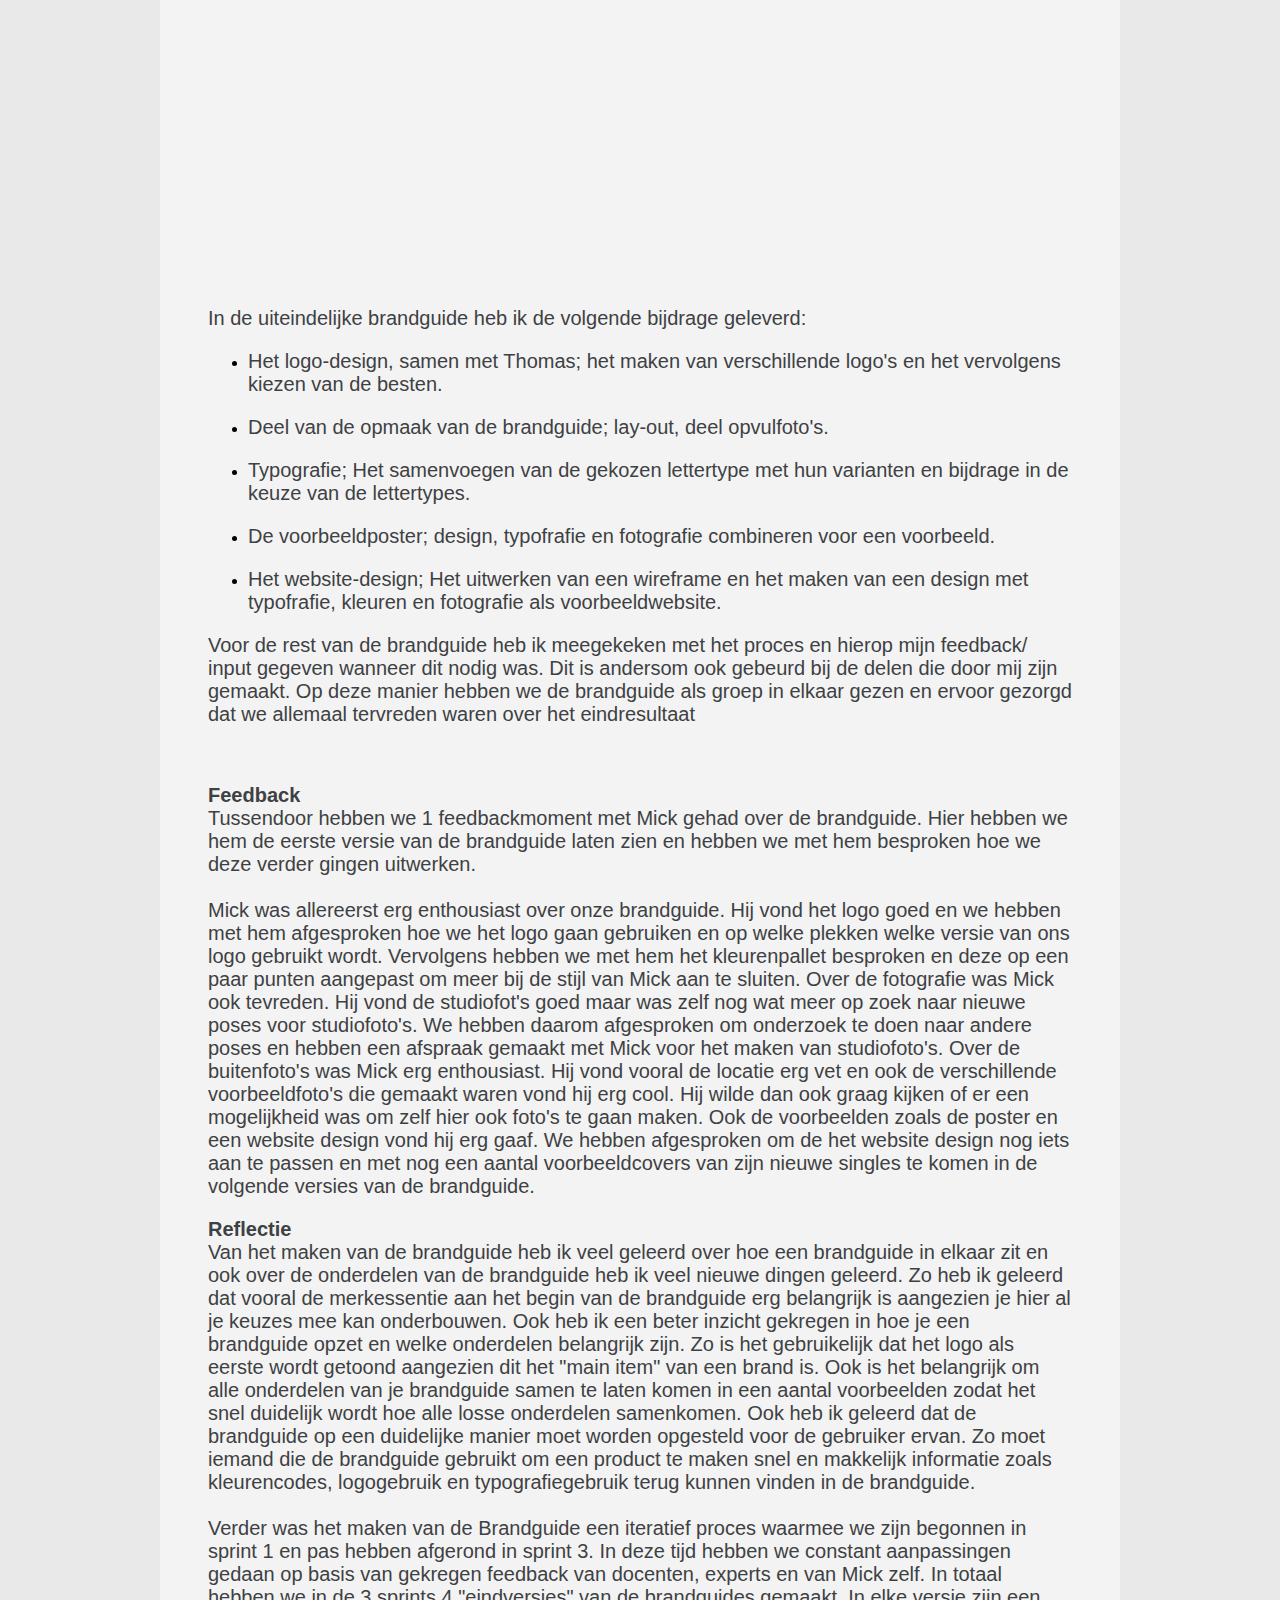
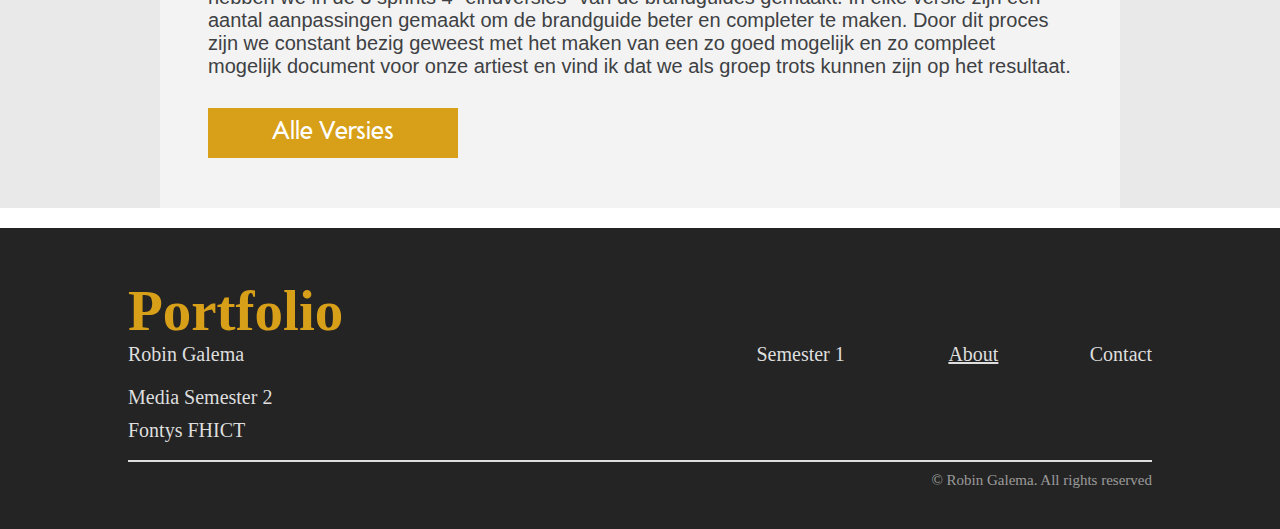
<file: ptm.html>
<!DOCTYPE html>
<html lang='en' dir='ltr'>

<head id="pageHead">
  <meta charset='utf-8'>
  <link rel='stylesheet' href='style/ptm.css'>
  <title>Portfolio - PTM</title>
</head>

<body id='body'>

  <nav class='nav' id='navbar'>
    <h1 class='h1nav' onclick='setContent(4)'> Portfolio </h1>
    <h2 class='h2nav' onclick='setContent(3)'> PTM </h2>
    <h2 class='h2nav' onclick='setContent(0)'> UEX </h2>
    <h2 class='h2nav' onclick='setContent(1)'> DEV </h2>
    <h2 class='h2nav' onclick='setContent(2)'> SCO </h2>
    <a href="sprintx.html"><h2 class='h2nav'> Sprint X </h2></a>
  </nav>

  <section id='content' class="content">
    <div class='contentContainer'>
      <div class='headImageContainer'> <img src='images/micklogo.png' class='headImage'></img> </div>
      <div class='pageContent'>
        <h1> Proftaak Branding </h1>
        <h2> Mick Stender </h2>
        <hr class='headerLine'>
        <p>Voor de proftaak ben ik samen met mijn projectgroep bezig geweest met de branding voor een artiest van de Rock Acedemie Tilburg.<br><br> Wij hebben voor Mick Stender, een ruige, stoere Americana artiest, in dit semester verschillende
          producten gemaakt voor zijn branding. Mijn bijdrage aan de proftaak en de gemaakte producten zijn hier terug te vinden.</p>
          <a href='#artisticexploration'><button type='button' name='button' class='pocButton'> Artistic Exploration </button></a>
          <a href='#logodesign'><button type='button' name='button' class='pocButton'> Logo Design </button></a>
          <a href='#fotografie'><button type='button' name='button' class='pocButton'> Fotografie </button></a>
          <a href='#brandguide'><button type='button' name='button' class='pocButton'> Brandguide </button></a>
          <div id="artisticexploration">
        <h2> Artistic Exploration</h2>
        <hr class='headerLine'>
        <p>
          Aan het begin van de proftaak zijn we eerst op zoek gegaan naar hoe we Mick als artiest zien en welk gevoel we bij zijn stijl en muziek krijgen. Na aanleiding van de briefing in Tilburg zijn we als groep op zoek gegaan naar afbeeldingen,
          kleuren, stijlen en andere voorbeelden die we bij Mick Stender vonden passen.<br><br>
          <b>Proces</b><br>
          De verzamelde materialen hebben we vervolgens in een boekje bij elkaar gebracht; de Artistic Exploration. Voor het maken van dit boekje hebben we een aantal dingen samen gedaan, zoals het bepalen van de lay-out, het zoeken naar fonts en het
          zoeken naar kleuren en texturen. We hebben samen gekozen voor een aantal fonts uit een grote lijst van verzamelde fonts en we hebben hetzelfde gedaan voor het de gevonden kleurencombinaties.<br><br>
          Vervolgens hebben we de rest van het boekje verdeeld onder de groep en heeft iedereen zijn eigen deel gemaakt. Ik heb het moodboard over de stijl van Johnny Cash gemaakt. Bij het zoeken van afbeeldingen heb ik er op gelet dat ik alleen
          zwart-wit wilde gebruiken aangezien bleek dat Mick hier wel een voorkeur voor had. Vervolgens ben ik foto's gaan zoeken en heb ik gekeken naar de typografie die werd gebruikt bij poster en covers van Johnny Cash. Na het maken van het
          moodboard heb ik een aantal covers en een poster van Johnny Cash gedownload en hierop de naam van Mick gezet om te kijken welk effect dit zou geven.<br><br>
          <i>De Artistic Exploration is hieronder te zien:</i></p>
        <div class="artisticexploration">
          <embed class='pdfembed' src='files/ae.pdf'>
        </div>
        <p>
          <b>Feedback</b><br>
          Bij een presentatie voor Mick hebben we de Artistic Exploration laten zien en hier feedback op gevraagd. Mick vond het allereerst erg cool dat we een boekje voor hem hadden gemaakt en vond het leuk dat hij iets fysieks mee naar huis kon
          nemen. <br><br> Over de rest van het werk was Mick ook tevreden. Hij vond vooral het font dat we gebruikt hebben op de voorkant "Lemon Milk" erg leuk en vond de stijl van Danny Vera goed passen. Mick vond wel dat we het beste gebruik
          konden maken van rechte lijnen en vlakken in plaats van schuine vormen. Daarom hebben we afgesproken dat we de stijl simpel met vooral rechte vormen zouden houden. <br> Van de gemaakte voorbeelden vond hij vooral de stijl van de Johnny Cash poster erg goed gelukt. <br><br>
          <b>Reflectie</b><br>
          Door het maken van de Artistic Exploration heb ik geleerd hoe belangrijk het is om eerst een goed beeld van in dit geval de artiest voor wie je wat gaat maken hebt. Door actief te zoeken naar de stijl en het gevoel van de artiest hebben we
          een basis kunnen leggen voor de rest van de branding.<br><br>
          Ook heb ik, en hebben we als groep geleerd dat het een goed idee is om een opdrachtgever iets fysieks te geven als dit mogelijk is omdat het gemaakte product zo meer indruk kan maken en de kans groter is dat er later nog een keer naar wordt
          gekeken.
        </p>
      </div>
        <div id="logodesign">

        <h2> Logo Design</h2>
        <hr class='headerLine'>
        <p>
          Voor het maken van een brand guide moest er een logo voor Mick worden gemaakt. Aangezien mij dit erg leuk leek om te doen heb ik het grootste deel hiervan kunnen doen.<br><br>
          <b>Proces</b><br>
          Het grootste deel van het proces voor het maken van de logo's heb ik op <a onclick="loadOpdrachtSco(3)" class="textlink"><u> mijn Sco-pagina van logo design</u> </a> beschreven. <br><br>
          Ik heb bij het maken van logo's veel verschillende stijlen en soorten logo's uitgeprobeerd en deze ook telkens geïtereerd om zo tot een zo goed mogelijk resultaat te komen. Van bepaalde logo's heb ik vele verschillende versies gemaakt en door feedback de beste verder uitgewerkt. Ik heb meerdere iteraties gemaakt van de verschillende logo's om zo tot een zo goed mogelijk eindproduct te komen. Een aantal variaties zijn hieronder te zien. <br><br>
          <img src="images/logovoorbeelden.png" alt="Een aantal gemaakte logo's" width="100%">
        <p>
          Uiteindelijk hebben we er als groep voor gekozen om de onderstaande 2 logo's te gaan gebruiken als primair en secundair logo. We hebben hiervoor gekozen omdat de logo's niet te druk zijn en de naam van Mick het eerste is wat eruit springt.
          We hebben ook gebruik gemaakt van het lettertype "Lemon Milk" wat Mick erg cool vond nadat hij het had gezien in onze Artistic Exploration. <br><br></P>
          <div style="margin:auto; width:80%;">
            <img src="images/micklogos.png" alt="De 2 gekozen logo's" width="100%">
          </div>
          <p>
            <b>Feedback</b><br>
          Na het maken van al deze logo's hebben we de uitgekozen logo's aan Mick te laten zien zodat hij hierop feedback kon geven. De feedback die wij van Mick kregen was positief. Zo vond hij het fijn dat we ervoor hebben gekozen om het logo simpel te houden en niet te veel extra's toe te voegen. Ook vond hij het goed dat zijn hele naam op het logo te zien was en dat dit ook centraal stond in het logo. Hij vond wel dat het logo erg breed was waardoor zijn naam bij een klein formaat misschien lastig te lezen is. Aangezien we dit zelf ook vonden hadden we ook al een secundair logo gemaakt en na deze aan Mick te laten zien was hij het met ons eens om op kleine formaten dit logo te gebruiken in plaats van het brede eerste logo en dit hebben we dan ook zo met Mick afgesproken. <br><br>

          <b>Reflectie</b><br>
          Door het maken van al deze logo's ben ik beter geworden in het ontwerpen van een logo en het verwerken van feedback hiervoor.Door het maken van deze logo's ben ik hier gedurende het proces beter in geworden en weet ik nu beter hoe ik het maken van een logo kan aanpakken.<br>
          Ook heb ik geleerd dat het belangrijk is om meerdere versies en iteraties van een logo te maken zodat de opdrachtgever hierop feedback kan geven en zo meerdere opties heeft om uit te kiezen.
        </p>
      </div>

<div id="fotografie">
        <h2> Fotografie</h2>
        <hr class='headerLine'>
        <p>Naast het maken van de brandguide zijn we als groep ook veel bezig geweest met de fotografie voor Mick. We hebben verschillende fotografiesessies gehouden gedurende de 3 sprints en we hebben uiteindelijk ook foto's met Mick gemaakt.</p>

        <p>
          <b>Proces</b><br>
          Het grootste deel van het proces staat beschreven op <a onclick="loadOpdrachtSco(7)" class="textlink"><u> mijn Sco-pagina van Studiofotografie</u> </a> <br><br>

          Bij het begin van sprint 1 hebben we als groep besloten dat we naast de brandguide van Mick ook graag de fotografie voor Mick wilden doen. Hiervoor hebben we eerst onderzoek gedaan naar studiofotografie en naar verschillende poses en het gebruik van licht. Vervolgens zijn we met een deel van onze groep de fotostudio ingedoken en hebben we een aantal foto's gemaakt om verschillende poses en lichtgebruik uit te proberen.
          <br><br>
          <i>Een paar van foto's uit de eerste sessies:</i>
          <div style="margin:auto; width:95%;">
            <img src="images/studiofotos1.png" alt="Foto's uit de eerste sessies" width="100%">
          </div>
        </p>
        <p>
          Vervolgens hebben we op deze foto's feedback gevraagd bij Joris, waaraan we veel gehad hebben. We hebben nieuwe dingen geleerd over lichtgebruik en ook over de post-productie van de foto's. Vervolgens zijn we opnieuw foto's gaan maken in de studio. Deze keer hebben we ook een gitaar gebruikt in de foto's aangezien we Mick ook graag met zijn gitaar op de foto wilde zetten. <br><br>
          <i>Een paar van foto's uit de sessies met gitaar:</i>
          <div style="margin:auto; width:95%;">
            <img src="images/studiofotos2.png" alt="Foto's uit de tweede sessies" width="100%">
          </div>
        </p>
        <p>
          Na ook voor deze foto's bij Joris te zijn geweest voor feedback hebben we deze foto's aan Mick laten zien en gevraagd wat hij er van vond. Vervolgens hebben we met hem afgesproken nog onderzoek te doen naar een aantal nieuwe poses en zijn we vervolgens samen met Mick foto's gaan maken in de studio. Hierbij hebben we veel verschillende poses, camerastandpunten en belichtingen uitgeprobeerd en hebben we met 3 camera's foto's gemaakt. Hierdoor hadden we erg veel foto's en daaruit hebben we de beste kunnen kiezen.
          <br><br>
          <i>Een paar van foto's uit de sessie met Mick:</i>
          <div style="margin:auto; width:100%;">
            <img src="images/studiofotos3.png" alt="Foto's uit de sessie met Mick" width="100%">
          </div>
        </p>
        <p>
          We hebben dus uiteindelijk vele verschillende iteraties van foto's gemaakt gedurende sprint 1, 2 en 3. We zijn begonnen met het uitproberen van poses zonder gitaar en zijn stap voor stap naar de foto's met Mick gaan werken. In de tussentijd hebben we vele foto's gemaakt die we steeds verder hebben verbeterd om uiteindelijk zo goed mogelijke foto's voor Mick te kunnen maken.
        </p>
        <p>
          <b>Feedback</b><br>
          Tijdens het proces van het maken van de foto's hebben we telkens aan Joris feedback gevraagd over onze foto's. Hieruit hebben we dingen pose en belichting kunnen aanpassen en verbeteren. <br>
          Tijdens het overleg met Mick over de brandguide hebben we ook de foto's met Mick besproken. Hieruit bleek dat Mick erg te spreken was over de foto's maar dat hij ook nieuwe poses wilde uitproberen. Daarom hebben we afgesproken dat we onderzoek gingen doen naar poses waarvan Mick nog geen foto's had. Deze hebben we vervolgens tijdens de fotoshoot met Mick ook geprobeerd. Over deze foto's hebben we nog niet veel feedback gekregen van Mick. Wel hebben we hem de goede foto's doorgestuurd zodat hij deze voor de eindpresentatie alvast kon bekijken. <br><br>
          Verder vond Mick onze gemaakte buitenfoto's erg cool. Hij wilde dan ook graag zelf een keer op deze locatie foto's gaan maken. Hiervoor hebben we helaas nog geen moment voor kunnen afspreken met Mick.
          <br><br>
          <i>Een paar locatiefoto's:</i>
          <div style="margin:auto; width:100%;">
            <img src="images/locatiefotos.png" alt="Foto's op locatie" width="100%">
          </div>
        </p>

        <p>
          <b>Reflectie</b><br>
          Door de fotografiesessies hebben we als groep veel geleerd over het maken van studiofoto's. We hebben geleerd hoe we licht kunnen gebruiken om een foto een bepaald effect kunnen geven en welke impact een andere camerastandpunt kan hebben. Ook hebben we veel verschillende poses geprobeerd en vele iteraties van foto's gemaakt (eerst alleen de pose, daarna ook met een gitaar, vervolgens verschillende camerastandpunten en lichtgebruik, en uiteindelijk de foto met Mick). <br><br>
          Uiteindelijk denk ik dat de foto's goed gelukt zijn en dat we Mick een mooi aantal foto's kunnen geven waarmee hij zelf ook tevreden is. We hadden graag ook nog locatiefoto's met Mick gemaakt maar dit is er helaas niet meer van gekomen omdat we geen datum met Mick gepland kregen. Ondanks dit kunnen we tevreden zijn over het proces dat we hebben doorlopen om de eindfoto's met Mick te krijgen en denk ik dat de fotografie geslaagd is.
        </p>
      </div>

<div id="brandguide">
        <h2> Brandguide</h2>
        <hr class='headerLine'>
        <p>
          Het grootste deel van de proftaak draaide om het maken van de brandguide. We hebben gedurende de 3 sprints hieraan gewerkt en uiteindelijk een complete brandguide opgeleverd.
        </p>
        <p>
          <b> Proces </b><br>
          Net als bij het logo design staat een groot deel van het proces beschreven op <a onclick="loadOpdrachtSco(6)" class="textlink"><u> mijn Sco-pagina van de brand guide.</u> </a> <br> <br>
          Het maken van de brandguide is opgedeeld in verschillende onderdelen. We hebben van te voren gekeken naar bestaande brand-guides en we hebben op basis hiervan een inhoud voor onze eigen brandguide samengesteld. Vervolgens hebben we
          onderdelen van de brand guide verdeeld in de groep. Uiteindelijk is dit samengekomen in de eerste versie van de brandguide.<br>
          De eerste versie is hieronder te zien:
        </p>
        <div class="brandguide">
          <embed class='pdfembed' src='files/brandguide1.pdf'>
        </div>

        <p>
          De brandguide bestaat uit een korte omschrijving van Mick, het logo, de kleuren, de typografie, fotografie en een aantal voorbeelden. Zelf ben ik bezig geweest met het maken van het logo, de typografie en met de voorbeeldposter. <br><br>
          We hebben deze versie van de brandguide gepresenteerd aan het einde van sprint 1 aan BR-ND en de rest van de groep en leraren. We hebben hierop feedback gekregen en deze feedback hebben we hierna verwerkt in de tweede versie van de
          brandguide. <br><br>
          Dit proces is vervolgens doorgegaan in sprint 2 en 3 en we hebben tijdens deze sprints contstant veranderingen doorgevoerd in de brandguide. Zo is de paginavolgorde tussendoor aangepast, zijn er pagina's met voorbeelden, logo guidelines en fotografie toegevoegd en is bijvoorbeeld het kleurenpallet aangepast op basis van feedback die we hebben gekregen.<br>
          Na meerdere iteraties van de brandguide is de brandguide nu af en compleet. We vinden dat de brandguide goed is gelukt en ook Mick was tussendoor steeds enthousiast over ons werk. Daarom ben ik ook trots op de brandguide die we hebben gemaakt in de afgelopen sprints.<br><br>
          De nieuwste versie van de brandguide is hieronder te zien:<br> </p>
        <div class="brandguide">
          <embed class='pdfembed' src='files/brandguideFinal.pdf'>
        </div>
        <p>
          In de uiteindelijke brandguide heb ik de volgende bijdrage geleverd:<br></P>
          <ul>
            <li><p>Het logo-design, samen met Thomas; het maken van verschillende logo's en het vervolgens kiezen van de besten.</p></li>
            <li><p>Deel van de opmaak van de brandguide; lay-out, deel opvulfoto's.</p></li>
            <li><p>Typografie; Het samenvoegen van de gekozen lettertype met hun varianten en bijdrage in de keuze van de lettertypes.</p></li>
            <li><p>De voorbeeldposter; design, typofrafie en fotografie combineren voor een voorbeeld.</p></li>
            <li><p>Het website-design; Het uitwerken van een wireframe en het maken van een design met typofrafie, kleuren en fotografie als voorbeeldwebsite.</p></li>
          </ul>
          <p>Voor de rest van de brandguide heb ik meegekeken met het proces en hierop mijn feedback/ input gegeven wanneer dit nodig was. Dit is andersom ook gebeurd bij de delen die door mij zijn gemaakt. Op deze manier hebben we de brandguide als groep in elkaar gezen en ervoor gezorgd dat we allemaal tervreden waren over het eindresultaat</p>
          <br>
          <p>
            <b>Feedback</b><br>
            Tussendoor hebben we 1 feedbackmoment met Mick gehad over de brandguide. Hier hebben we hem de eerste versie van de brandguide laten zien en hebben we met hem besproken hoe we deze verder gingen uitwerken.
            <br><br>Mick was allereerst erg enthousiast over onze brandguide. Hij vond het logo goed en we hebben met hem afgesproken hoe we het logo gaan gebruiken en op welke plekken welke versie van ons logo gebruikt wordt. Vervolgens hebben we met hem het kleurenpallet besproken en deze op een paar punten aangepast om meer bij de stijl van Mick aan te sluiten. Over de fotografie was Mick ook tevreden. Hij vond de studiofot's goed maar was zelf nog wat meer op zoek naar nieuwe poses voor studiofoto's. We hebben daarom afgesproken om onderzoek te doen naar andere poses en hebben een afspraak gemaakt met Mick voor het maken van studiofoto's. Over de buitenfoto's was Mick erg enthousiast. Hij vond vooral de locatie erg vet en ook de verschillende voorbeeldfoto's die gemaakt waren vond hij erg cool. Hij wilde dan ook graag kijken of er een mogelijkheid was om zelf hier ook foto's te gaan maken. Ook de voorbeelden zoals de poster en een website design vond hij erg gaaf. We hebben afgesproken om de het website design nog iets aan te passen en met nog een aantal voorbeeldcovers van zijn nieuwe singles te komen in de volgende versies van de brandguide.
          </p>
          <p>
            <b>Reflectie</b><br>
          Van het maken van de brandguide heb ik veel geleerd over hoe een brandguide in elkaar zit en ook over de onderdelen van de brandguide heb ik veel nieuwe dingen geleerd. Zo heb ik geleerd dat vooral de merkessentie aan het begin van de brandguide erg belangrijk is aangezien je hier al je keuzes mee kan onderbouwen. Ook heb ik een beter inzicht gekregen in hoe je een brandguide opzet en welke onderdelen belangrijk zijn. Zo is het gebruikelijk dat het logo als eerste wordt getoond aangezien dit het "main item" van een brand is. Ook is het belangrijk om alle onderdelen van je brandguide samen te laten komen in een aantal voorbeelden zodat het snel duidelijk wordt hoe alle losse onderdelen samenkomen. Ook heb ik geleerd dat de brandguide op een duidelijke manier moet worden opgesteld voor de gebruiker ervan. Zo moet iemand die de brandguide gebruikt om een product te maken snel en makkelijk informatie zoals kleurencodes, logogebruik en typografiegebruik terug kunnen vinden in de brandguide.<br><br>
          Verder was het maken van de Brandguide een iteratief proces waarmee we zijn begonnen in sprint 1 en pas hebben afgerond in sprint 3. In deze tijd hebben we constant aanpassingen gedaan op basis van gekregen feedback van docenten, experts en van Mick zelf. In totaal hebben we in de 3 sprints 4 "eindversies" van de brandguides gemaakt. In elke versie zijn een aantal aanpassingen gemaakt om de brandguide beter en completer te maken. Door dit proces zijn we constant bezig geweest met het maken van een zo goed mogelijk en zo compleet mogelijk document voor onze artiest en vind ik dat we als groep trots kunnen zijn op het resultaat.<br>
          <a href='https://drive.google.com/open?id=1JmDPXjPP88gmBwaYdmqPhVd5rwo5ujeN' target='blank'><button class='pocButton'>Alle Versies</button></a>

        </p>
      </div>
      </div>
    </div>
  </section>

</body>
<script src='js/script.js'></script>
<footer>
  <div class="footerContainer">
    <h1>Portfolio</h1>
    <p class="footerLeft">Robin Galema</p>
    <p class="footerRight">Semester 1</p>
    <a  class="footerRight" href="aboutme.html"><p class="footerRight">About</p></a>
    <p class="footerRight">Contact</p>
    <p class="footerLeft">Media Semester 2</p>
    <p class="footerLeft">Fontys FHICT</p>
    <hr>
    </hr>
    <p class="footerEnd">© Robin Galema. All rights reserved</p>
  </div>
</footer>

</html>
</file>
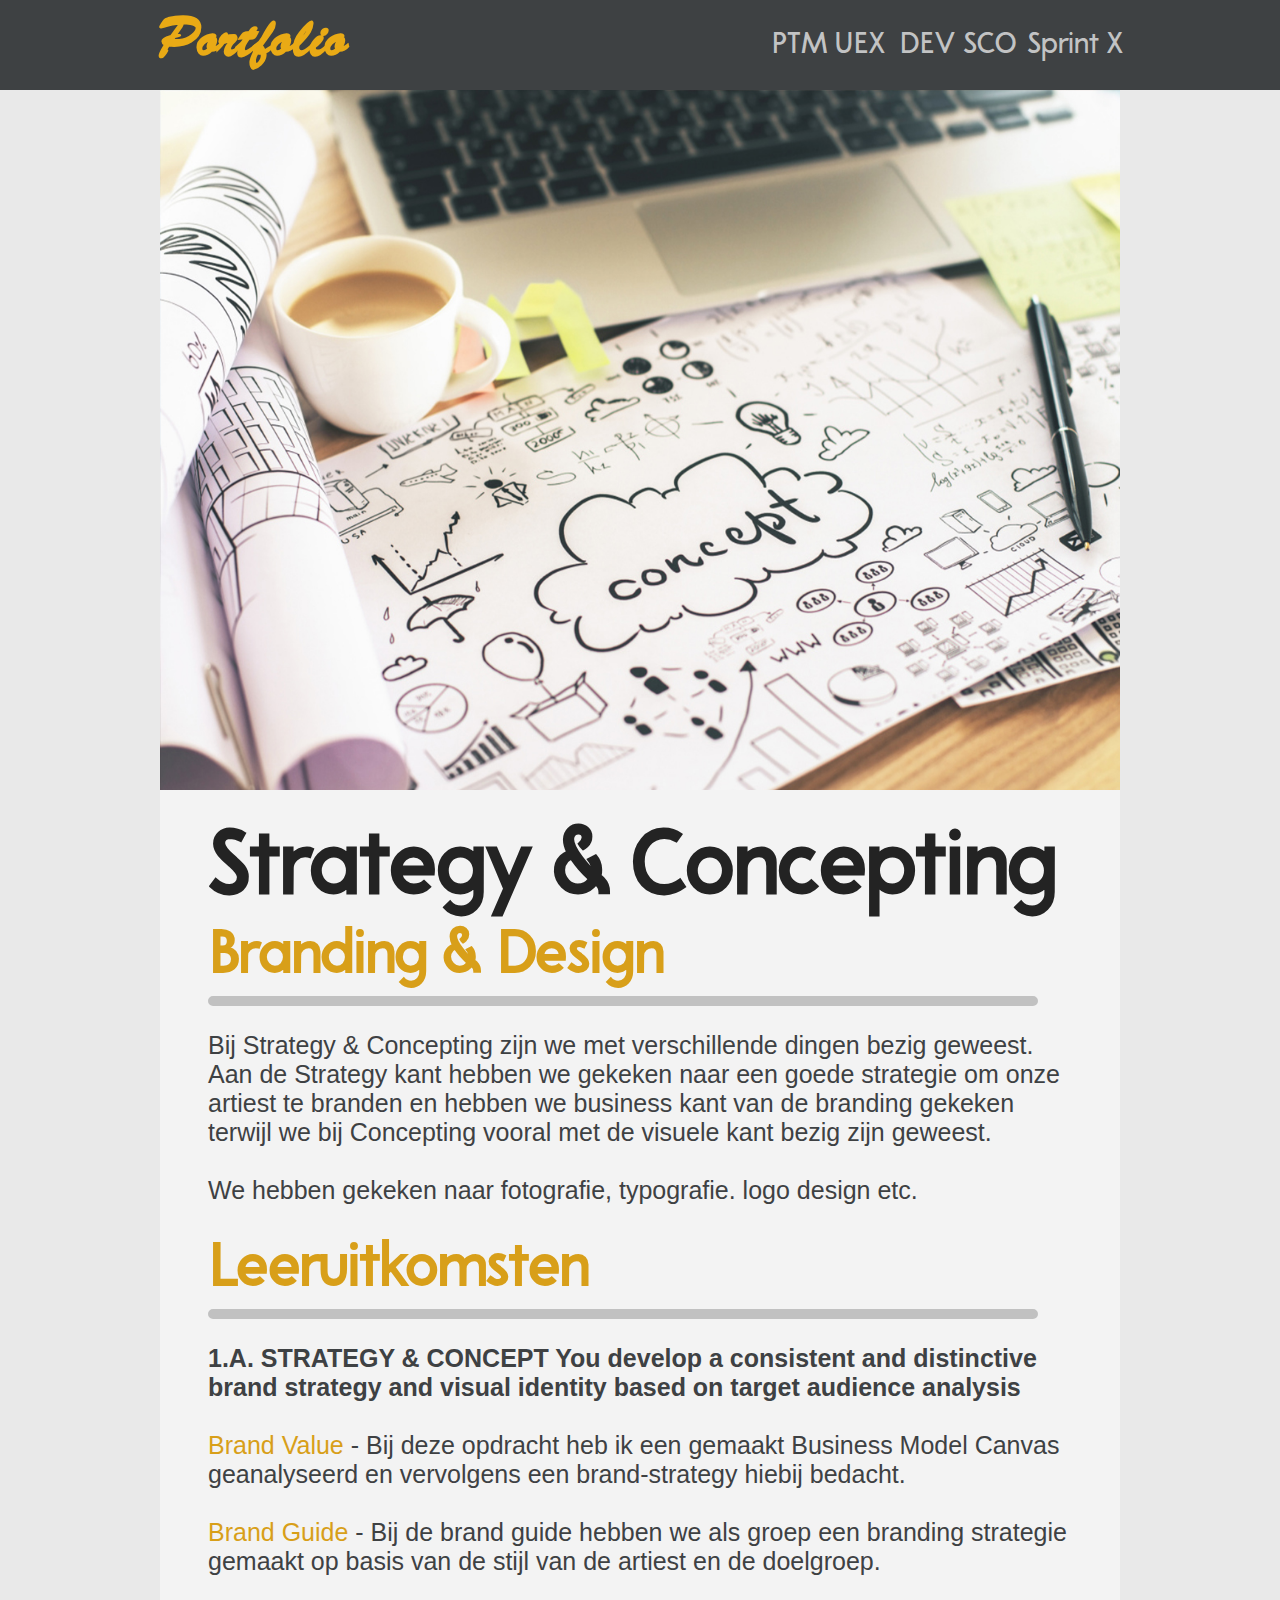
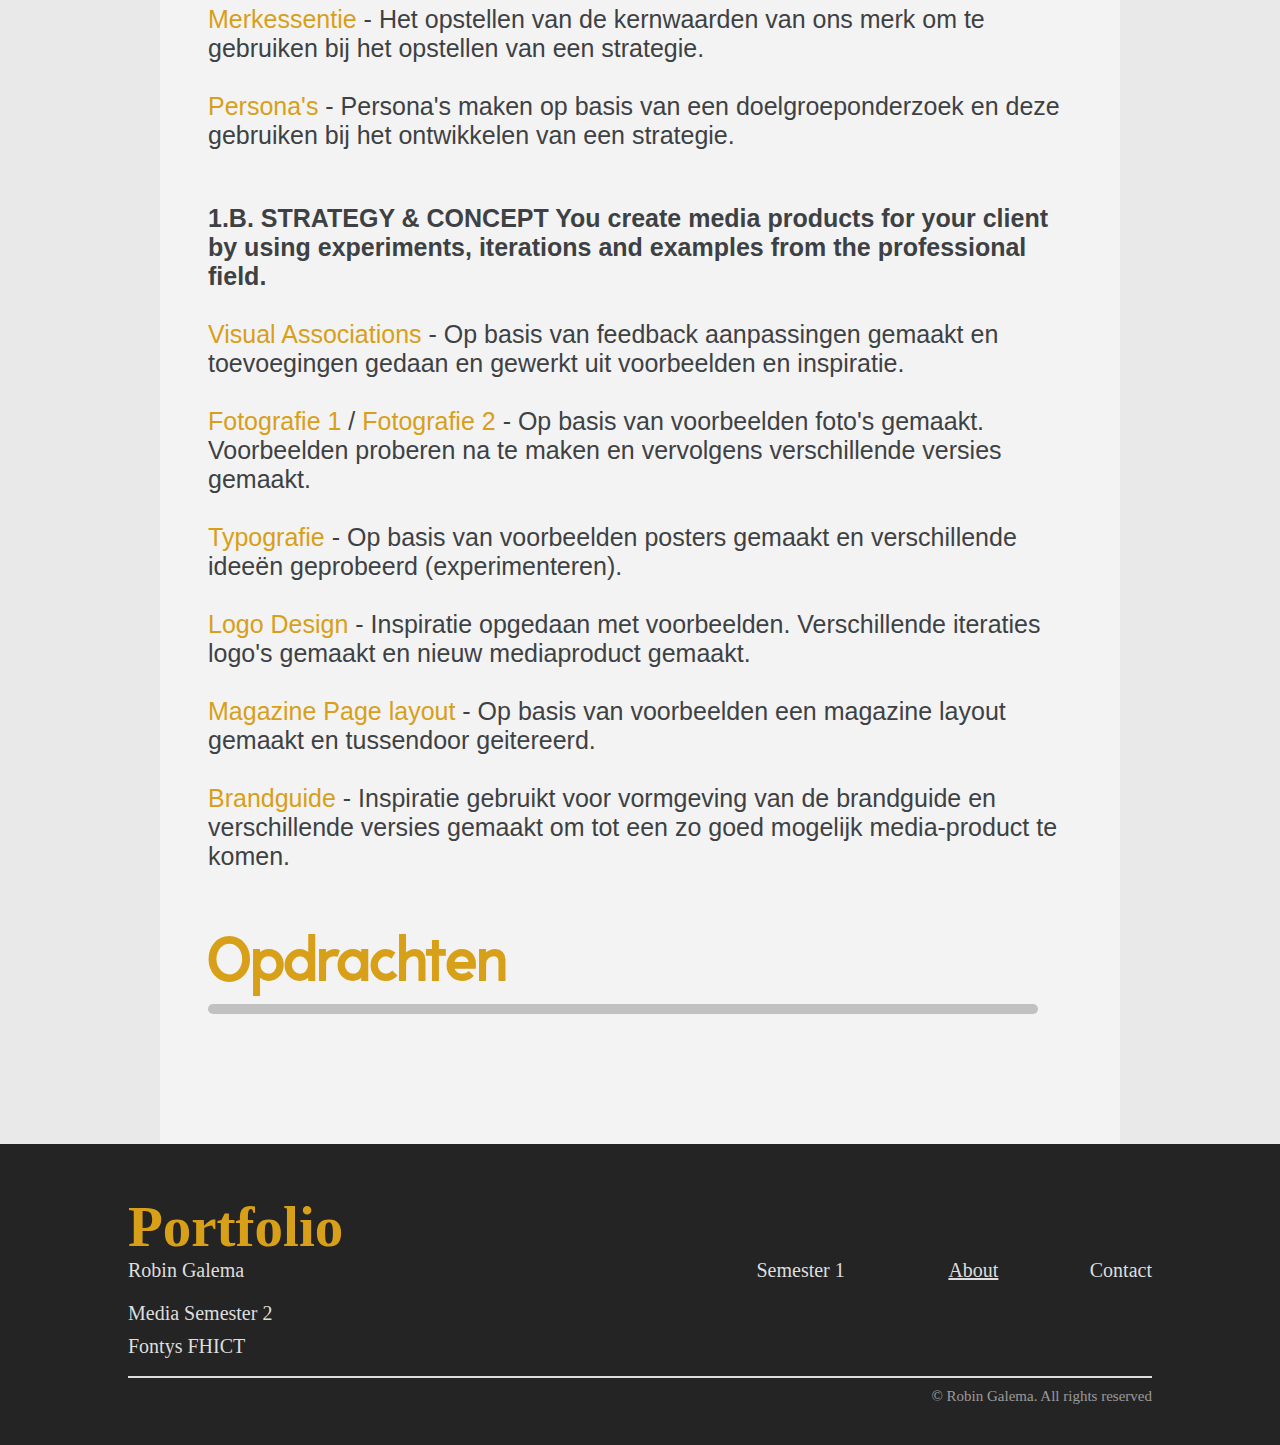
<file: sco.html>
<!DOCTYPE html>
<html lang='en' dir='ltr'>

<head id='pageHead'>
  <meta charset='utf-8'>
  <link rel='stylesheet' href='style/sco.css'>
  <title>Portfolio Robin Galema</title>
</head>

<body id='body'>

  <nav class='nav' id='navbar'>
    <h1 class='h1nav' onclick='setContent(4)'> Portfolio </h1>
    <h2 class='h2nav' onclick='setContent(3)'> PTM </h2>
    <h2 class='h2nav' onclick='setContent(0)'> UEX </h2>
    <h2 class='h2nav' onclick='setContent(1)'> DEV </h2>
    <h2 class='h2nav' onclick='setContent(2)'> SCO </h2>
    <a href="sprintx.html"><h2 class='h2nav'> Sprint X </h2></a>
  </nav>

  <section id='content' class="content">
    <div class='contentContainer'>
      <div class='headImageContainer'> <img src='images/scolanding.jpeg' class='headImage'></img> </div>
      <div class='pageContent'>
        <h1> Strategy & Concepting </h1>
        <h2> Branding & Design </h2>
        <hr class='headerLine'>
        <p>Bij Strategy &amp; Concepting zijn we met verschillende dingen bezig geweest. Aan de Strategy kant hebben we gekeken naar een goede strategie om onze artiest te branden en hebben we business kant van de branding gekeken terwijl we bij
          Concepting vooral met de visuele kant bezig zijn geweest. <br><br>We hebben gekeken naar fotografie, typografie. logo design etc.</P>
          <h2><b>Leeruitkomsten</b></h2>
          <hr class='headerLine'>
          <p><b>1.A. STRATEGY & CONCEPT You develop a consistent and distinctive brand strategy and visual identity based on target audience analysis</b><br><br>
          <a onclick="loadOpdrachtSco(4)" class="textlink">Brand Value</a> - Bij deze opdracht heb ik een gemaakt Business Model Canvas geanalyseerd en vervolgens een brand-strategy hiebij bedacht.<br><br>
          <a onclick="loadOpdrachtSco(6)" class="textlink">Brand Guide</a> - Bij de brand guide hebben we als groep een branding strategie gemaakt op basis van de stijl van de artiest en de doelgroep. <br><br>
          <a onclick="loadOpdrachtSco(8)" class="textlink">Merkessentie</a> - Het opstellen van de kernwaarden van ons merk om te gebruiken bij het opstellen van een strategie.<br><br>
          <a onclick="loadOpdrachtSco(9)" class="textlink">Persona's</a> - Persona's maken op basis van een doelgroeponderzoek en deze gebruiken bij het ontwikkelen van een strategie.<br><br>
          </p>

          <p><b>1.B. STRATEGY & CONCEPT You create media products for your client by using experiments, iterations and examples from the professional field. </b><br><br>
          <a onclick="loadOpdrachtSco(0)" class="textlink">Visual Associations</a> - Op basis van feedback aanpassingen gemaakt en toevoegingen gedaan en gewerkt uit voorbeelden en inspiratie. <br><br>
          <a onclick="loadOpdrachtSco(1)" class="textlink">Fotografie 1</a> / <a onclick="loadOpdrachtSco(7)" class="textlink">Fotografie 2</a> - Op basis van voorbeelden foto's gemaakt. Voorbeelden proberen na te maken en vervolgens verschillende versies gemaakt. <br><br>
          <a onclick="loadOpdrachtSco(2)" class="textlink">Typografie</a> - Op basis van voorbeelden posters gemaakt en verschillende ideeën geprobeerd (experimenteren).<br><br>
          <a onclick="loadOpdrachtSco(3)" class="textlink">Logo Design</a> - Inspiratie opgedaan met voorbeelden. Verschillende iteraties logo's gemaakt en nieuw mediaproduct gemaakt. <br><br>
          <a onclick="loadOpdrachtSco(5)" class="textlink">Magazine Page layout</a> - Op basis van voorbeelden een magazine layout gemaakt en tussendoor geitereerd. <br><br>
          <a onclick="loadOpdrachtSco(6)" class="textlink">Brandguide</a> - Inspiratie gebruikt voor vormgeving van de brandguide en verschillende versies gemaakt om tot een zo goed mogelijk media-product te komen. <br><br>
          </p>

        <h2> Opdrachten </h2>
        <hr class='headerLine'>
        <div class='poccontainer' id='opdrachtenContainer'> </div>
      </div>
    </div>

  </section>

</body>
<script src='js/script.js'></script>
<footer>
  <div class="footerContainer">
    <h1>Portfolio</h1>
    <p class="footerLeft">Robin Galema</p>
    <p class="footerRight">Semester 1</p>
    <a  class="footerRight" href="aboutme.html"><p class="footerRight">About</p></a>
    <p class="footerRight">Contact</p>
    <p class="footerLeft">Media Semester 2</p>
    <p class="footerLeft">Fontys FHICT</p>
    <hr>
    </hr>
    <p class="footerEnd">© Robin Galema. All rights reserved</p>
  </div>
</footer>

</html>
</file>
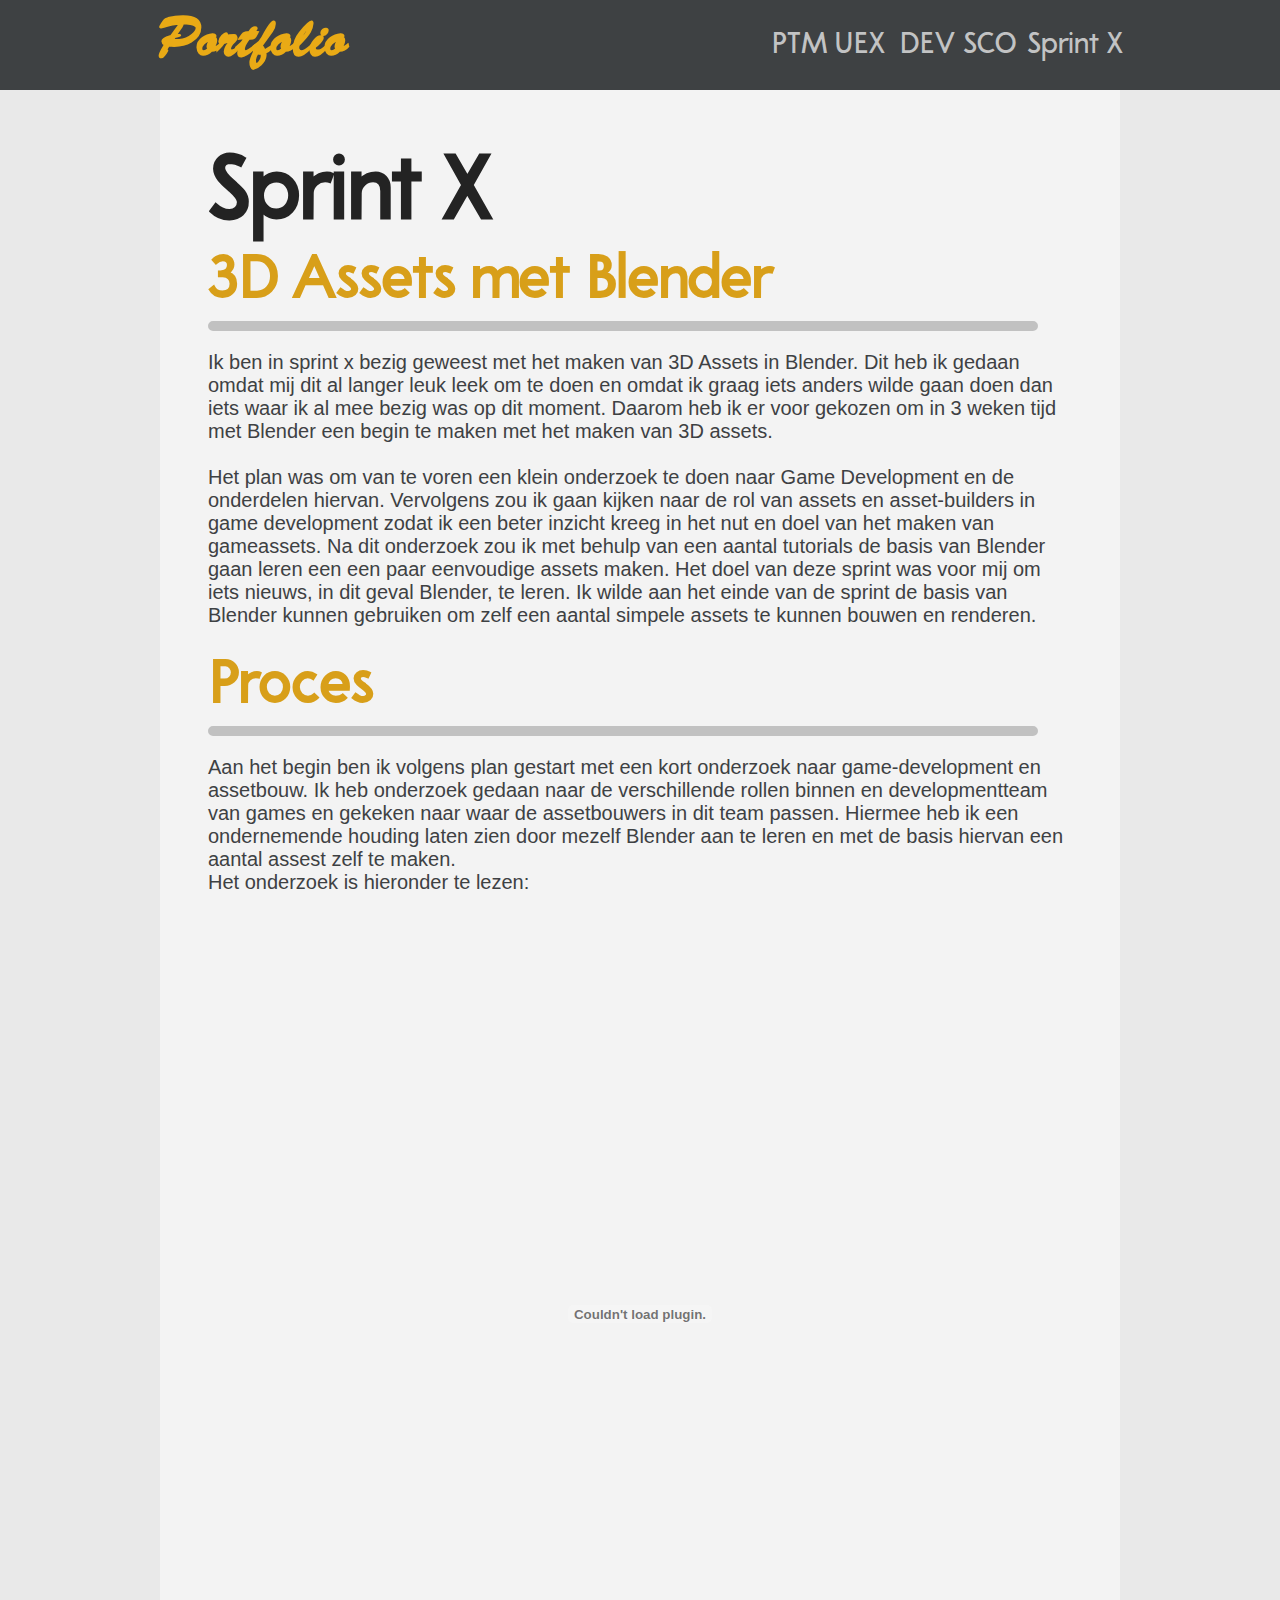
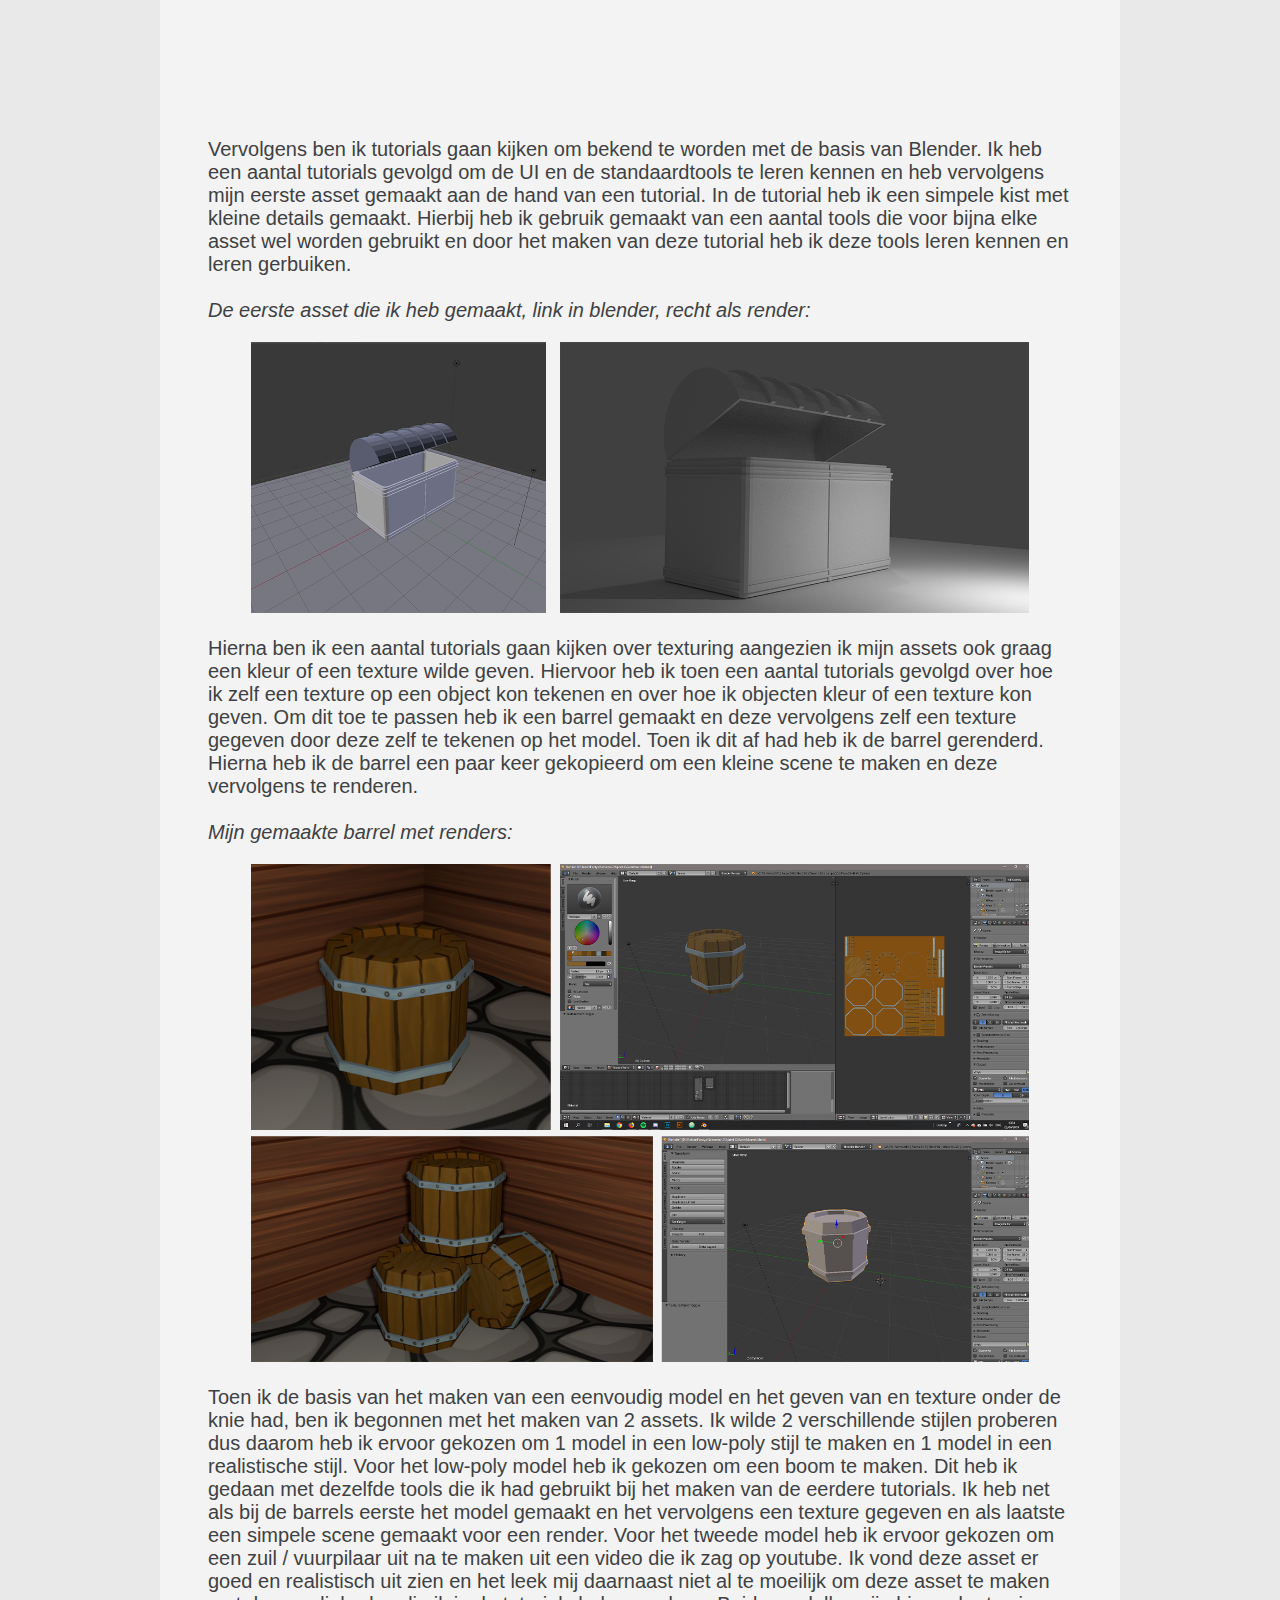
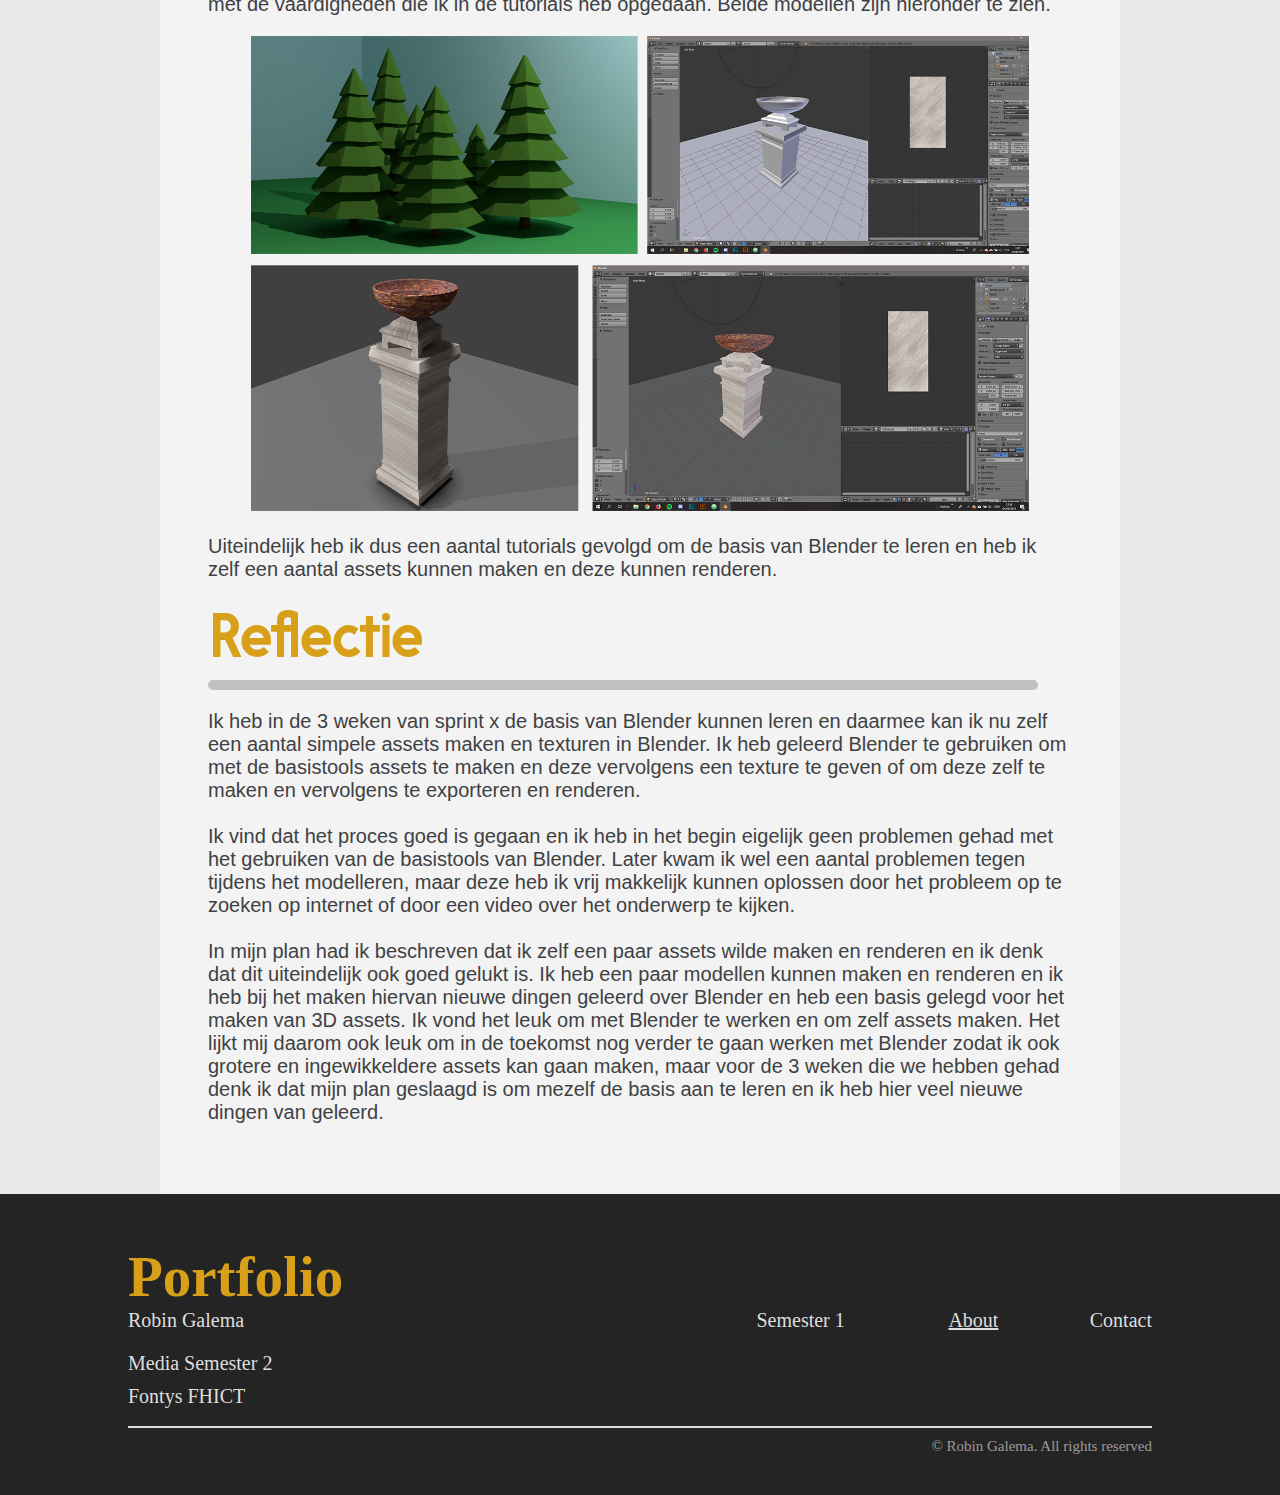
<file: sprintx.html>
<!DOCTYPE html>
<html lang="en" dir="ltr">

<head>
  <meta charset="utf-8">
  <link rel='stylesheet' href='style/sprintx.css'>
  <title>Portfolio - PTM</title>
</head>

<body id='body'>
  <nav class='nav' id='navbar'>
    <h1 class='h1nav' onclick='setContent(4)'> Portfolio </h1>
    <h2 class='h2nav' onclick='setContent(3)'> PTM </h2>
    <h2 class='h2nav' onclick='setContent(0)'> UEX </h2>
    <h2 class='h2nav' onclick='setContent(1)'> DEV </h2>
    <h2 class='h2nav' onclick='setContent(2)'> SCO </h2>
    <a href="sprintx.html">
      <h2 class='h2nav'> Sprint X </h2>
    </a>
  </nav>
  <section id="content" class="content">
    <div class="contentContainer">
      <div class="pageContent">
        <h1>Sprint X</h1>
        <h2>3D Assets met Blender</h2>
        <hr class='headerLine'>
        <p>Ik ben in sprint x bezig geweest met het maken van 3D Assets in Blender. Dit heb ik gedaan omdat mij dit al langer leuk leek om te doen en omdat ik graag iets anders wilde gaan doen dan iets waar ik al mee bezig was op dit moment. Daarom
          heb ik er voor gekozen om in 3 weken tijd met Blender een begin te maken met het maken van 3D assets. <br><br> Het plan was om van te voren een klein onderzoek te doen naar Game Development en de onderdelen hiervan. Vervolgens zou ik gaan
          kijken naar de rol van assets en asset-builders in game development zodat ik een beter inzicht kreeg in het nut en doel van het maken van gameassets. Na dit onderzoek zou ik met behulp van een aantal tutorials de basis van Blender gaan
          leren een een paar eenvoudige assets maken. Het doel van deze sprint was voor mij om iets nieuws, in dit geval Blender, te leren. Ik wilde aan het einde van de sprint de basis van Blender kunnen gebruiken om zelf een aantal simpele assets
          te kunnen bouwen en renderen.</p>
        <h2>Proces</h2>
        <hr class='headerLine'>
        <p>
        Aan het begin ben ik volgens plan gestart met een kort onderzoek naar game-development en assetbouw. Ik heb onderzoek gedaan naar de verschillende rollen binnen en developmentteam van games en gekeken naar waar de assetbouwers in dit team
        passen. Hiermee heb ik een ondernemende houding laten zien door mezelf Blender aan te leren en met de basis hiervan een aantal assest zelf te maken.<br> Het onderzoek is hieronder te lezen:
        </p>
        <div class="embed">
          <embed class='pdfembed' src='files/gameDesign.pdf'>
        </div>
        <p>
          Vervolgens ben ik tutorials gaan kijken om bekend te worden met de basis van Blender. Ik heb een aantal tutorials gevolgd om de UI en de standaardtools te leren kennen en heb vervolgens mijn eerste asset gemaakt aan de hand van een tutorial. In de tutorial heb ik een simpele kist met kleine details gemaakt. Hierbij heb ik gebruik gemaakt van een aantal tools die voor bijna elke asset wel worden gebruikt en door het maken van deze tutorial heb ik deze tools leren kennen en leren gerbuiken.<br><br>
          <i>De eerste asset die ik heb gemaakt, link in blender, recht als render:</i>
        </p>
        <div style="margin:auto; width:100%; text-align: center;">
          <img src="images/chestblender.png" alt="Kist in Blender" width="90%">
        </div>
        <p>
          Hierna ben ik een aantal tutorials gaan kijken over texturing aangezien ik mijn assets ook graag een kleur of een texture wilde geven. Hiervoor heb ik toen een aantal tutorials gevolgd over hoe ik zelf een texture op een object kon tekenen en over hoe ik objecten kleur of een texture kon geven. Om dit toe te passen heb ik een barrel gemaakt en deze vervolgens zelf een texture gegeven door deze zelf te tekenen op het model. Toen ik dit af had heb ik de barrel gerenderd. Hierna heb ik de barrel een paar keer gekopieerd om een kleine scene te maken en deze vervolgens te renderen.<br><br>
          <i>Mijn gemaakte barrel met renders:</i>
        </p>
        <div style="margin:auto; width:100%; text-align: center;">
          <img src="images/barrelblender.png" alt="Barrels in Blender" width="90%">
        </div>
        <p>
          Toen ik de basis van het maken van een eenvoudig model en het geven van en texture onder de knie had, ben ik begonnen met het maken van 2 assets. Ik wilde 2 verschillende stijlen proberen dus daarom heb ik ervoor gekozen om 1 model in een low-poly stijl te maken en 1 model in een realistische stijl. Voor het low-poly model heb ik gekozen om een boom te maken. Dit heb ik gedaan met dezelfde tools die ik had gebruikt bij het maken van de eerdere tutorials. Ik heb net als bij de barrels eerste het model gemaakt en het vervolgens een texture gegeven en als laatste een simpele scene gemaakt voor een render. Voor het tweede model heb ik ervoor gekozen om een zuil / vuurpilaar uit na te maken uit een video die ik zag op youtube. Ik vond deze asset er goed en realistisch uit zien en het leek mij daarnaast niet al te moeilijk om deze asset te maken met de vaardigheden die ik in de tutorials heb opgedaan. Beide modellen zijn hieronder te zien.
        </p>
        <div style="margin:auto; width:100%; text-align: center;">
          <img src="images/blenderzooi.png" alt="Laatste 2 assets in Blender" width="90%">
        </div>
        <p>
          Uiteindelijk heb ik dus een aantal tutorials gevolgd om de basis van Blender te leren en heb ik zelf een aantal assets kunnen maken en deze kunnen renderen.
        </p>
        <h2>Reflectie</h2>
        <hr class='headerLine'>
        <p>
        Ik heb in de 3 weken van sprint x de basis van Blender kunnen leren en daarmee kan ik nu zelf een aantal simpele assets maken en texturen in Blender. Ik heb geleerd Blender te gebruiken om met de basistools assets te maken en deze vervolgens een texture te geven of om deze zelf te maken en vervolgens te exporteren en renderen. <br><br> Ik vind dat het proces goed is gegaan en ik heb in het begin eigelijk geen problemen gehad met het gebruiken van de basistools van Blender. Later kwam ik wel een aantal problemen tegen tijdens het modelleren, maar deze heb ik vrij makkelijk kunnen oplossen door het probleem op te zoeken op internet of door een video over het onderwerp te kijken.<br><br> In mijn plan had ik beschreven dat ik zelf een paar assets wilde maken en renderen en ik denk dat dit uiteindelijk ook goed gelukt is. Ik heb een paar modellen kunnen maken en renderen en ik heb bij het maken hiervan nieuwe dingen geleerd over Blender en heb een basis gelegd voor het maken van 3D assets. Ik vond het leuk om met Blender te werken en om zelf assets maken. Het lijkt mij daarom ook leuk om in de toekomst nog verder te gaan werken met Blender zodat ik ook grotere en ingewikkeldere assets kan gaan maken, maar voor de 3 weken die we hebben gehad denk ik dat mijn plan geslaagd is om mezelf de basis aan te leren en ik heb hier veel nieuwe dingen van geleerd.
        </p>
      </div>
    </div>

  </section>

</body>
<script src='js/script.js'></script>
<footer>
  <div class="footerContainer">
    <h1>Portfolio</h1>
    <p class="footerLeft">Robin Galema</p>
    <p class="footerRight">Semester 1</p>
    <a class="footerRight" href="aboutme.html">
      <p class="footerRight">About</p>
    </a>
    <p class="footerRight">Contact</p>
    <p class="footerLeft">Media Semester 2</p>
    <p class="footerLeft">Fontys FHICT</p>
    <hr>
    </hr>
    <p class="footerEnd">© Robin Galema. All rights reserved</p>
  </div>
</footer>

</html>
</file>
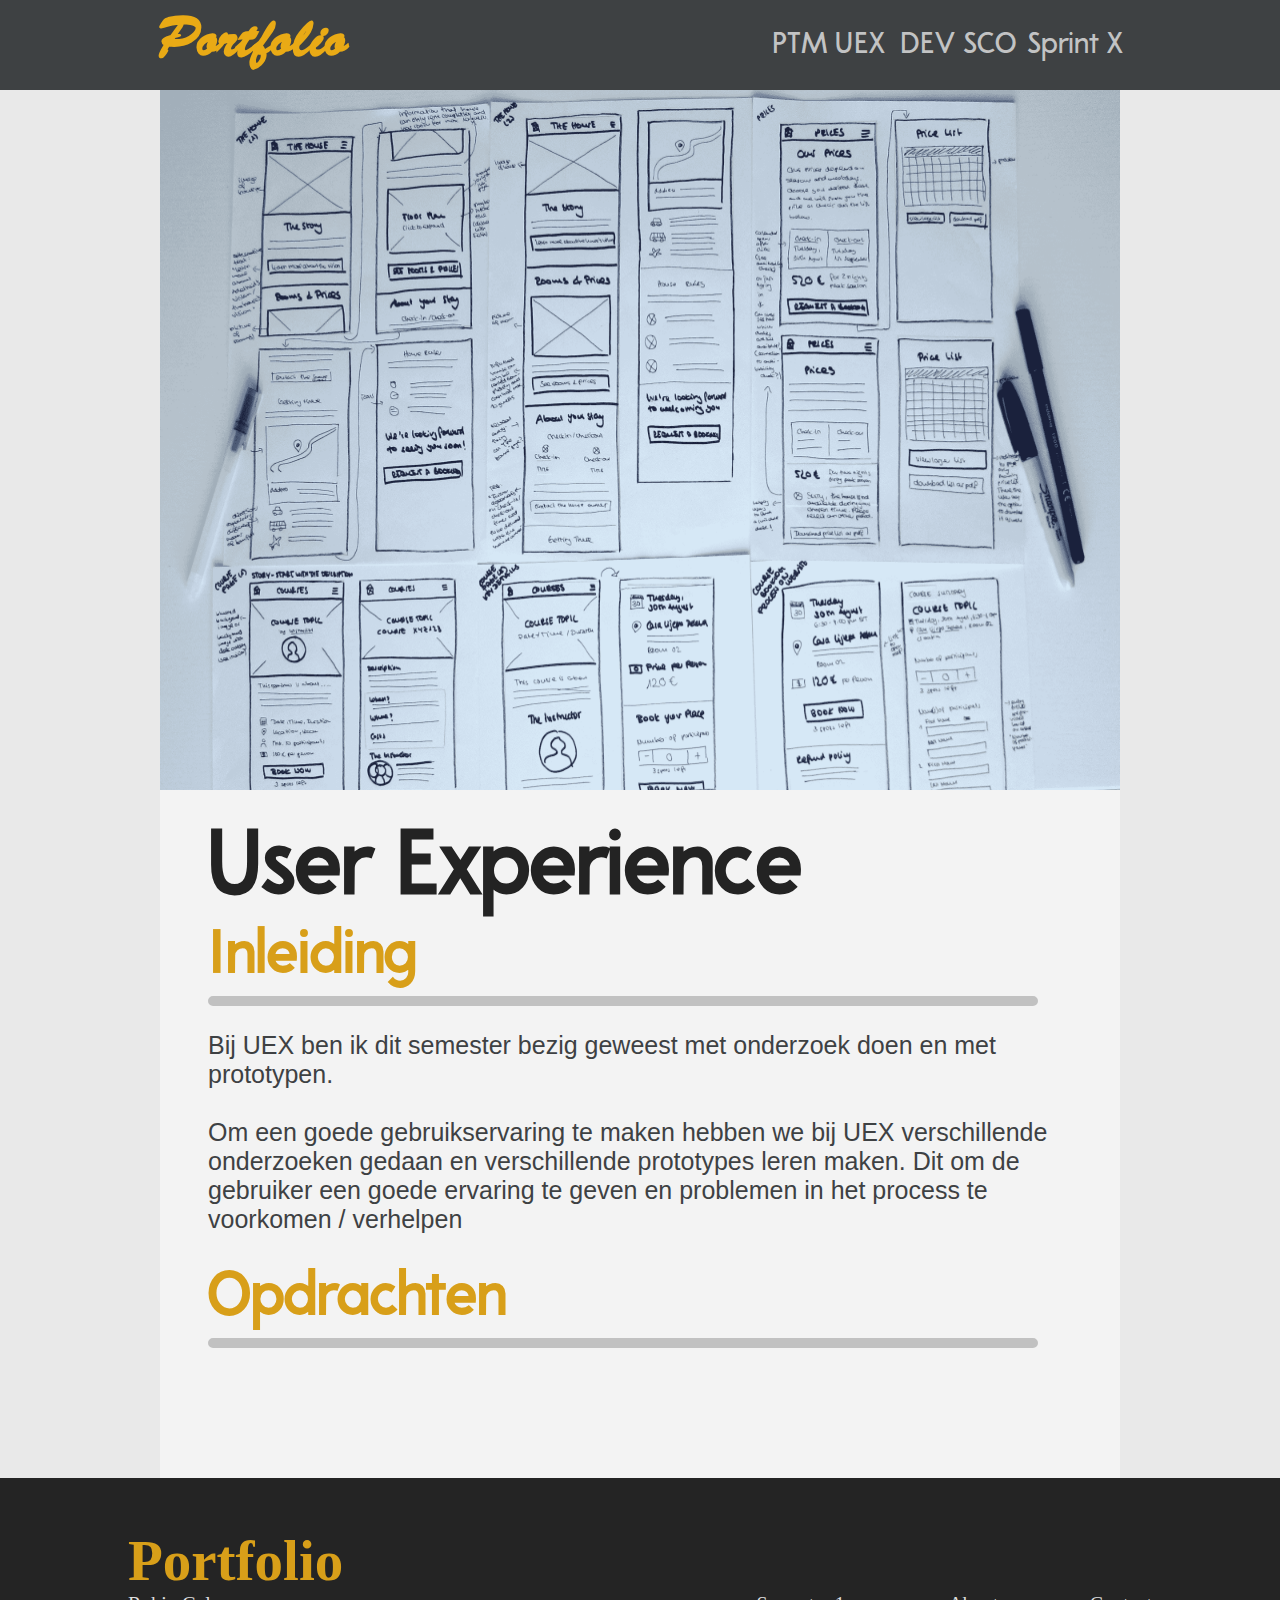
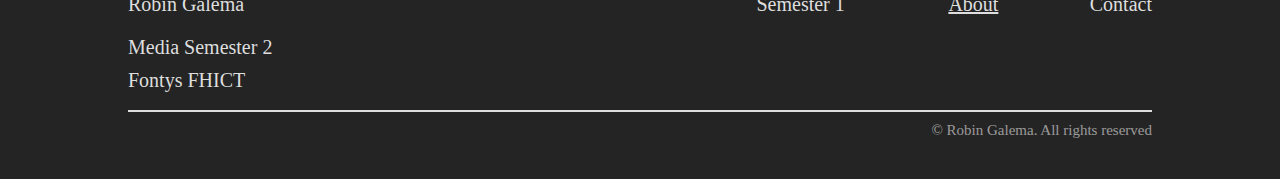
<file: uex.html>
<!DOCTYPE html>
<html lang='en' dir='ltr'>

<head id="pageHead">
  <meta charset='utf-8'>
  <link rel='stylesheet' href='style/uex.css'>
  <title>Portfolio - PTM</title>
</head>

<body id='body'>

  <nav class='nav' id='navbar'>
    <h1 class='h1nav' onclick='setContent(4)'> Portfolio </h1>
    <h2 class='h2nav' onclick='setContent(3)'> PTM </h2>
    <h2 class='h2nav' onclick='setContent(0)'> UEX </h2>
    <h2 class='h2nav' onclick='setContent(1)'> DEV </h2>
    <h2 class='h2nav' onclick='setContent(2)'> SCO </h2>
    <a href="sprintx.html"><h2 class='h2nav'> Sprint X </h2></a>
  </nav>

  <section id='content' class="content">
    <div class='contentContainer'>
      <div class='headImageContainer'> <img src='images/uexLanding.png' class='headImage'></img> </div>
      <div class='pageContent'>
        <h1> User Experience </h1>
        <h2> Inleiding </h2>
        <hr class='headerLine'>
        <p>Bij UEX ben ik dit semester bezig geweest met onderzoek doen en met prototypen.<br><br> Om een goede gebruikservaring te maken hebben we bij UEX verschillende onderzoeken gedaan en verschillende prototypes leren maken. Dit om de gebruiker
          een goede ervaring te geven en problemen in het process te voorkomen / verhelpen</p>
        <h2> Opdrachten </h2>
        <hr class='headerLine'>
        <div class='poccontainer' id='opdrachtenContainer'> </div>
      </div>
    </div>
  </section>

</body>
<script src='js/script.js'></script>
<footer>
  <div class="footerContainer">
    <h1>Portfolio</h1>
    <p class="footerLeft">Robin Galema</p>
    <p class="footerRight">Semester 1</p>
    <a  class="footerRight" href="aboutme.html"><p class="footerRight">About</p></a>
    <p class="footerRight">Contact</p>
    <p class="footerLeft">Media Semester 2</p>
    <p class="footerLeft">Fontys FHICT</p>
    <hr>
    </hr>
    <p class="footerEnd">© Robin Galema. All rights reserved</p>
  </div>
</footer>

</html>
</file>
<file: style/main.css>
@font-face {
  font-family: "Brush Script";
  src: url("/fonts/BrushScriptStd.otf");
}

@font-face {
  font-family: "APompadour";
  src: url("/fonts/APompadourSample.otf");
}

body {
  margin: 0;
  padding: 0;
}

h1 {
  margin: 0;
  padding: 0;
}

h2 {
  margin: 0;
  padding: 0;
}

.nav {
  width: 100%;
  height: 90px;
  background-color: #242424;
  display: flex;
  margin: 0;
  padding: 0;
  float: left;
  align-items: center;
  justify-content: center;
  z-index: 9;
  transition-duration: 500ms;
}

.sticky {
  position: fixed;
  height: 70px;
}

.sticky .h1nav {
  font-size: 45px;
}

.sticky .h2nav {
  font-size: 20px;
}

.h1nav {
  padding: 0;
  margin: 0;
  float: left;
  font-family: Brush Script;
  color: #E9AA15;
  font-size: 55px;
  flex-basis: 48%;
  transition-duration: 500ms;
  cursor: pointer;
}

.h2nav {
  padding: 0;
  margin: 0;
  float: left;
  font-family: APompadour;
  font-weight: normal;
  font-size: 30px;
  color: rgba(255, 255, 255, 0.70);
  flex-basis: 5%;
  cursor: pointer;
  transition-duration: 500ms;
  text-align: center;
}

.h2nav:hover {
  color: rgba(255, 255, 255, 1);
}

.h1LandingContainer {
  padding: 0;
  margin: 0;
  font-family: APompadour;
  font-size: 110px;
  font-weight: bold;
  text-shadow: 2px 2px 2px black;
  color: white;
}

.h2LandingContaier {
  padding: 0;
  margin: 0;
  font-family: APompadour;
  font-size: 55px;
  font-weight: bold;
  text-shadow: 2px 2px 3px black;
  color: #E9AA15;
}

.landingContainer {
  background-image: url(/images/landingimage.jpg);
  background-size: cover;
  width: 100%;
  height: 1000px;
  opacity: 1;
  display: flex;
  flex-direction: column;
  justify-content: center;
  align-items: center;
  transition-duration: 500ms;
}

.landingButton {
  background-color: #E9AA15;
  border-style: none;
  border-radius: 20px;
  height: 60px;
  width: 270px;
  font-family: APompadour;
  font-size: 32px;
  color: white;
  margin-top: 100px;
  margin-right: 20px;
  margin-left: 20px;
  transition-duration: 300ms;
  cursor: pointer;
}

.landingButton:hover {
  background-color: #D49501;
}

.welcomeContainer {
  height: auto;
  width: 100%;
  background-color: #242424;
}

.welcomeContent {
  margin: auto;
  width: 80%;
  height: auto;
  text-align: left;
  display: flex;
  justify-content: flex-start;
  align-items: center;
  align-content: space-between;
}

.welcomeContent h1 {
  font-family: APompadour, sans-serif;
  font-size: 120px;
  color: #D89F19;
  padding-top: 100px;
}

.welcomeContent p {
  margin: 0px;
  padding: 0px;
  font-family: 'Franklin Gothic Medium', 'Arial Narrow', Arial, sans-serif;
  font-size: 30px;
  color: white;
  font-weight: 500;
  padding-bottom: 150px;
}

.welcomeText {
  margin: 0px;
  width: 60%;
}

.welcomeImage {
  height: 450px;
  width: 450px;
  box-shadow: 57px 57px #D89F19;
  margin-left: 10%;
  margin-top: 4%;
}

.courseContainer {
  height: auto;
  width: 100%;
  background-color: #303030;
}

.courses {
  width: 80%;
  height: auto;
  margin: auto;
  display: flex;
  flex-wrap: wrap;
  justify-content: space-between;
}

.courses h1 {
  font-family: APompadour, sans-serif;
  font-size: 100px;
  color: white;
  padding-top: 100px;
  flex-basis: 100%;
  margin-bottom: 50px;
}

.course {
  flex-basis: 48%;
  height: 500px;
  background-color: #242424;
  margin-bottom: 60px;
  display: flex;
  flex-wrap: wrap;
  overflow: auto;
  box-shadow: 13px 11px 20px black;
}

.courseName {
  height: 29%;
  flex-basis: 20%;
  background-color: #D89F19;
}

.courseName h1 {
  font-family: APompadour, sans-serif;
  font-size: 50px;
  font-weight: bold;
  color: white;
  text-align: center;
  margin: auto;
  padding: 0px;
  padding-top: 55px;
}

.courseImg {
  background-color: grey;
  flex-basis: 80%;
  height: 29%;
}

.courseText {
  flex-basis: 100%;
  height: 71%;
  margin: 0px;
}

.courseText p {
  font-family: 'Franklin Gothic Medium', 'Arial Narrow', Arial, sans-serif;
  font-weight: lighter;
  color: white;
  font-size: 25px;
  margin: 30px;
  margin-top: 10px;
}

.courseButton {
  margin: auto;
  text-align: center;
  border: none;
  background-color: #D89F19;
  font-family: APompadour, sans-serif;
  font-size: 35px;
  font-weight: bold;
  color: white;
  height: 1.5em;
  width: 7em;
  cursor: pointer;
  transition-duration: 400ms;
}

.courseButton:hover {
  background-color: #FFBF29;
  border-radius: 30px;
}

footer{
  width: 100%;
  height: auto;
  background-color: #242424;
}

.footerContainer{
  width: 80%;
  height: auto;
  display: flex;
  margin: auto;
  padding-top: 50px;
  flex-wrap: wrap;
}

.footerContainer h1{
  font-family: brush script std;
  color: #D89F19;
  font-size: 57px;
  flex-basis: 100%;
}

.footerLeft{
  flex-basis: 55%;
  font-family: FranklinGothic URW;
  font-weight: lighter;
  color: #DEDEDE;
  font-size: 20px;
  margin: 0px;
  padding: 0px;
  margin-bottom: 10px;
}

.footerRight{
  flex-basis: 15%;
  text-align: right;
  font-family: FranklinGothic URW;
  font-weight: lighter;
  color: #DEDEDE;
  font-size: 20px;
  margin: 0px;
  padding: 0px;
  margin-bottom: 10px;
}

footer hr{
  width: 100%;
  border-style: solid;
  border-color: #DEDEDE;
  border-width: 1px;
  margin-bottom: 10px;
}

.footerEnd{
  flex-basis: 100%;
  text-align: right;
  color: rgba(255, 255, 255, 0.55);
  font-size: 15px;
  font-family: FranklinGothic URW;
  font-weight: lighter;
  margin: 0px;
  padding: 0px;
  margin-bottom: 40px;
}
</file>
<file: pocs/Array_Timers/style.css>
body{
  padding: 0;
  margin: 0;
  background-color: red;
  transition-duration: 500ms;
}

#timer{
  font-family: sans-serif;
  font-size: 100px;
  text-align: center;
  margin-top: 300px;
  margin-bottom: 20px;
  color: white;
}

#tekst{
  font-family: sans-serif;
  font-size: 60px;
  text-align: center;
  color: white;
}
</file>
<file: pocs/calculator/style.css>
body{
  padding: 50px;
  margin: 0;
  background-color: #3e244e;
}

p{
  font-family: coolvetica;
  color: white;
}

.container{
  text-align: center;
}

.button{
  background-color: #3c5fa4;
  border: none;
  color: white;
  font-family: coolvetica;
  font-size: 25px;
  width: 40px;
  border-radius: 10px;
  transition-duration: 400ms;
  cursor: pointer;
  margin: 2px;
}

.button:hover{
  background-color: #6189d8;
}

.textBox{
  background-color: rgba(0, 0, 0, 0);
  border-style: solid;
  border-color: #8779e4;
  border-radius: 15px;
  font-family: coolvetica;
  color: white;
  text-align: center;
  cursor: pointer;
  transition-duration: 500ms;
}

.textBox:hover{
  background-color: #8779e4;
}

.textBox:focus{
  background-color: #8779e4;
}
</file>
<file: pocs/CSS_Transitions/stylesheet.css>
body{
  margin: 100px;
}

.box {
width: 300px;
height: 300px;
margin-bottom: 50px;
float: left;
background: #3DCCC7;
transition-duration: 1000ms;
transition-property: background, width;
transition-timing-function: ease;
}

.box:hover {
  background: #FF6B6B;
  width: 500px;
}

.box2 {
width: 300px;
height: 300px;
margin-bottom: 50px;
float: left;
background: #3DCCC7;
transition-duration: 1000ms;
transition-property: background, width;
transition-timing-function: cubic-bezier(1,-0.04,.36,1);
}

.box2:hover {
  background: #FF6B6B;
  width: 500px;
}

.box3 {
width: 300px;
height: 300px;
margin-bottom: 50px;
float: left;
background: #3DCCC7;
transition-duration: 1000ms;
transition-property: background, width;
transition-timing-function: cubic-bezier(.19,1,.22,1);
}

.box3:hover:hover {
  background: #FF6B6B;
  width: 500px;
}

.box4 {
width: 300px;
height: 300px;
margin-bottom: 50px;
float: left;
background: #3DCCC7;
transition-duration: 1000ms;
transition-property: background, width;
transition-timing-function: cubic-bezier(.79,.14,.15,.86);
}

.box4:hover:hover {
  background: #FF6B6B;
  width: 500px;
}
</file>
<file: pocs/dom/style.css>
body{
  padding: 0;
  margin: 0;
}

.container{
  width: 1020px;
  height: auto;
  margin: auto;
}

.element{
  background-color: red;
  border-style: solid;
  border-width: 5px;
  border-color: black;
  height: 410px;
  width: 500px;
  float: left;
  margin: auto;
  font-family: -apple-system, BlinkMacSystemFont, 'Segoe UI', Roboto, Oxygen, Ubuntu, Cantarell, 'Open Sans', 'Helvetica Neue', sans-serif;
  font-size: 50px;
  font-weight: bold;
  text-align: center;
  color: white;
}

.changeElement{
  background-color: blue;
}

.fiddle{
	text-align: center;
	margin-top: 100px;
}
</file>
<file: pocs/rps/style.css>
body{
  background-color: #01215a;
  margin: 0;
  padding: 100px;
}

h1{
  font-family: helvetica -apple-system, BlinkMacSystemFont, 'Segoe UI', Roboto, Oxygen, Ubuntu, Cantarell, 'Open Sans', 'Helvetica Neue', sans-serif;
  color: white;
}

.computerText{
  color: white;
}

h2{
  font-family: helvetica -apple-system, BlinkMacSystemFont, 'Segoe UI', Roboto, Oxygen, Ubuntu, Cantarell, 'Open Sans', 'Helvetica Neue', sans-serif;
  color: white;
}

.container{
  text-align: center;
  padding-top: 75px;
}

.button{
  height:50px;
  width: 125px;
  margin:10px;
  margin-bottom: 50px;
  border-style: solid;
  border-radius: 10px;
  border-width: 3px;
  border-color: rgb(92, 39, 135);
  background-color: rgba(0, 0, 0, 0);
  font-family: Helvetica -apple-system, BlinkMacSystemFont, 'Segoe UI', Roboto, Oxygen, Ubuntu, Cantarell, 'Open Sans', 'Helvetica Neue', sans-serif;
  font-size: 20px;
  color: white;
  cursor: pointer;
  transition-duration: 300ms;
}

.button:hover{
  background-color: rgb(92, 39, 135);
  border-radius: 40px;
}
</file>
<file: style/dev.css>
@font-face {
  font-family: "Brush Script";
  src: url("/fonts/BrushScriptStd.otf");
}

@font-face {
  font-family: "APompadour";
  src: url("/fonts/APompadourSample.otf");
}

body{
  margin: 0;
  padding: 0;
}

h1{
  margin: 0;
  padding: 0;
}

h2{
  margin: 0;
  padding: 0;
}

.nav{
  width: 100%;
  height: 90px;
  background-color: #3E4143;
  display: flex;
  margin: 0;
  padding: 0;
  float: left;
  align-items: center;
  justify-content: center;
  z-index: 9;
  transition-duration: 500ms;
}

.sticky{
  position: fixed;
  height: 70px;
}

.sticky .h1nav{
  font-size: 45px;
}

.sticky .h2nav{
  font-size: 20px;
}

.h1nav{
  padding: 0;
  margin: 0;
  float: left;
  font-family: Brush Script;
  color: #E9AA15;
  font-size: 55px;
  flex-basis: 48%;
  transition-duration: 500ms;
  cursor: pointer;
}

.h2nav{
  padding: 0;
  margin: 0;
  float: left;
  font-family: APompadour;
  font-weight: normal;
  font-size: 30px;
  color: rgba(255, 255, 255, 0.70);
  flex-basis: 5%;
  cursor: pointer;
  transition-duration: 500ms;
}

.h2nav:hover{
  color: rgba(255, 255, 255, 1);
}

.content{
  height: auto;
  width: 100%;
  background-color: #E9E9E9;
}

.contentContainer{
  height: auto;
  width: 75%;
  margin: auto;
  background-color: #F3F3F3;
}

.headImageContainer{
  margin: auto;
  text-align: center;
  background-color: #232323;
  height: 700px;
  padding-top: 90px;
}

.headImage{
  height: 700px;
  width: 100%;
}

.pageContent{
  margin: auto;
  margin-top: 35px;
  width: 90%;
}
.pageContent h1{
  font-family: APompadour;
  font-size: 90px;
  color: #232323;
}
.pageContent h2{
  font-family: APompadour;
  font-size: 60px;
  color: #D89F19;
  padding-top: 10px;
}

.pageContent p{
  font-family: Franklin Gothic URW, sans-serif;
  font-weight: regular;
  font-size: 25px;
  color: #3E4143;
}

.headerLine{
  border-width: 5px;
  border-style: solid;
  border-color: rgba(112, 112, 112, 0.38);
  width: 820px;
  margin-left: 0px;
  border-radius: 10px;
}

.poccontainer{
  width: 100%;
  height: auto;
  margin-top: 30px;
  display: flex;
  flex-wrap: wrap;
  padding-bottom: 100px;
}

.poc{
  background-size: cover;
  flex-basis: calc(100% / 3);
  height: 392px;
}

.pocContent{
  width: 100%;
  height: 100%;
  background-color: rgba(62,65,67,0.7);
  display: flex;
  flex-direction: column  ;
  justify-content: center;
  align-items: center;
  transition-duration: 400ms;
  cursor: pointer;
}

.pocContent:hover{
  background-color: rgba(233,170,21,0.7)
}

.poccontainer h2{
  font-family: APompadour;
  font-size: 50px;
  color: rgba(255, 255, 255, 1);
  padding-top: 10%;
  text-align: center;
}

.pocContent p{
  font-family: APompadour;
  font-size: 25px;
  color: rgba(255, 255, 255, 1);
  text-align: center;
  padding-left: 20px;
  padding-right: 20px;
}

footer{
  width: 100%;
  height: auto;
  background-color: #242424;
}

.footerContainer{
  width: 80%;
  height: auto;
  display: flex;
  margin: auto;
  padding-top: 50px;
  flex-wrap: wrap;
}

.footerContainer h1{
  font-family: brush script std;
  color: #D89F19;
  font-size: 57px;
  flex-basis: 100%;
}

.footerLeft{
  flex-basis: 55%;
  font-family: FranklinGothic URW;
  font-weight: lighter;
  color: #DEDEDE;
  font-size: 20px;
  margin: 0px;
  padding: 0px;
  margin-bottom: 10px;
}

.footerRight{
  flex-basis: 15%;
  text-align: right;
  font-family: FranklinGothic URW;
  font-weight: lighter;
  color: #DEDEDE;
  font-size: 20px;
  margin: 0px;
  padding: 0px;
  margin-bottom: 10px;
}

footer hr{
  width: 100%;
  border-style: solid;
  border-color: #DEDEDE;
  border-width: 1px;
  margin-bottom: 10px;
}

.footerEnd{
  flex-basis: 100%;
  text-align: right;
  color: rgba(255, 255, 255, 0.55);
  font-size: 15px;
  font-family: FranklinGothic URW;
  font-weight: lighter;
  margin: 0px;
  padding: 0px;
  margin-bottom: 40px;
}
</file>
<file: style/ptm.css>
@font-face {
  font-family: "Brush Script";
  src: url("/fonts/BrushScriptStd.otf");
}

@font-face {
  font-family: "APompadour";
  src: url("/fonts/APompadourSample.otf");
}

body{
  margin: 0;
  padding: 0;
}

h1{
  margin: 0;
  padding: 0;
}

h2{
  margin: 0;
  padding: 0;
}

.nav{
  width: 100%;
  height: 90px;
  background-color: #3E4143;
  display: flex;
  margin: 0;
  padding: 0;
  float: left;
  align-items: center;
  justify-content: center;
  z-index: 9;
  transition-duration: 500ms;
}

.sticky{
  position: fixed;
  height: 70px;
}

.sticky .h1nav{
  font-size: 45px;
}

.sticky .h2nav{
  font-size: 20px;
}

.h1nav{
  padding: 0;
  margin: 0;
  float: left;
  font-family: Brush Script;
  color: #E9AA15;
  font-size: 55px;
  flex-basis: 48%;
  transition-duration: 500ms;
  cursor: pointer;
}

.h2nav{
  padding: 0;
  margin: 0;
  float: left;
  font-family: APompadour;
  font-weight: normal;
  font-size: 30px;
  color: rgba(255, 255, 255, 0.70);
  flex-basis: 5%;
  cursor: pointer;
  transition-duration: 500ms;
}

.h2nav:hover{
  color: rgba(255, 255, 255, 1);
}

.content{
  height: auto;
  width: 100%;
  background-color: #E9E9E9;
}

.contentContainer{
  height: auto;
  width: 75%;
  margin: auto;
  background-color: #F3F3F3;
}

.headImageContainer{
  margin: auto;
  text-align: center;
  background-color: #232323;
  height: 700px;
  padding-top: 90px;
}

.headImage{
  height: 65%;
  margin-top: 75px;
}

.pageContent{
  margin: auto;
  margin-top: 35px;
  width: 90%;
}
.pageContent h1{
  font-family: APompadour;
  font-size: 90px;
  color: #232323;
}
.pageContent h2{
  font-family: APompadour;
  font-size: 60px;
  color: #D89F19;
  padding-top: 10px;
}

.pageContent p{
  font-family: Franklin Gothic URW, sans-serif;
  font-weight: regular;
  font-size: 20px;
  color: #3E4143;
}

.headerLine{
  border-width: 5px;
  border-style: solid;
  border-color: rgba(112, 112, 112, 0.38);
  width: 820px;
  margin-left: 0px;
  border-radius: 10px;
}

.artisticexploration{
  margin: auto;
  width: 80%;
  height: auto;
}

.brandguide{
  margin: auto;
  width: 95%;
}

.pdfembed{
  width: 100%;
  height: 800px;
}

.textlink{
  color: #d89f19;
  cursor: pointer;
}

.pocButton{
  margin-top: 30px;
  border: none;
  background-color: #D89F19;
  font-family: APompadour, sans-serif;
  font-size: 25px;
  color: white;
  height: 2em;
  width: 10em;
  margin-bottom: 50px;
  cursor: pointer;
  transition-duration: 400ms;
  text-align: center;
  margin-right: 20px;
}

.pocButton:hover{
  background-color: #FFBF29;
  border-radius: 30px;
}

footer{
  width: 100%;
  height: auto;
  background-color: #242424;
}

.footerContainer{
  width: 80%;
  height: auto;
  display: flex;
  margin: auto;
  padding-top: 50px;
  flex-wrap: wrap;
}

.footerContainer h1{
  font-family: brush script std;
  color: #D89F19;
  font-size: 57px;
  flex-basis: 100%;
}

.footerLeft{
  flex-basis: 55%;
  font-family: FranklinGothic URW;
  font-weight: lighter;
  color: #DEDEDE;
  font-size: 20px;
  margin: 0px;
  padding: 0px;
  margin-bottom: 10px;
}

.footerRight{
  flex-basis: 15%;
  text-align: right;
  font-family: FranklinGothic URW;
  font-weight: lighter;
  color: #DEDEDE;
  font-size: 20px;
  margin: 0px;
  padding: 0px;
  margin-bottom: 10px;
}

footer hr{
  width: 100%;
  border-style: solid;
  border-color: #DEDEDE;
  border-width: 1px;
  margin-bottom: 10px;
}

.footerEnd{
  flex-basis: 100%;
  text-align: right;
  color: rgba(255, 255, 255, 0.55);
  font-size: 15px;
  font-family: FranklinGothic URW;
  font-weight: lighter;
  margin: 0px;
  padding: 0px;
  margin-bottom: 40px;
}
</file>
<file: style/sco.css>
@font-face {
  font-family: "Brush Script";
  src: url("/fonts/BrushScriptStd.otf");
}

@font-face {
  font-family: "APompadour";
  src: url("/fonts/APompadourSample.otf");
}

body{
  margin: 0;
  padding: 0;
}

h1{
  margin: 0;
  padding: 0;
}

h2{
  margin: 0;
  padding: 0;
}

.nav{
  width: 100%;
  height: 90px;
  background-color: #3E4143;
  display: flex;
  margin: 0;
  padding: 0;
  float: left;
  align-items: center;
  justify-content: center;
  z-index: 9;
  transition-duration: 500ms;
}

.sticky{
  position: fixed;
  height: 70px;
}

.sticky .h1nav{
  font-size: 45px;
}

.sticky .h2nav{
  font-size: 20px;
}

.h1nav{
  padding: 0;
  margin: 0;
  float: left;
  font-family: Brush Script;
  color: #E9AA15;
  font-size: 55px;
  flex-basis: 48%;
  transition-duration: 500ms;
  cursor: pointer;
}

.h2nav{
  padding: 0;
  margin: 0;
  float: left;
  font-family: APompadour;
  font-weight: normal;
  font-size: 30px;
  color: rgba(255, 255, 255, 0.70);
  flex-basis: 5%;
  cursor: pointer;
  transition-duration: 500ms;
}

.h2nav:hover{
  color: rgba(255, 255, 255, 1);
}

.content{
  height: auto;
  width: 100%;
  background-color: #E9E9E9;
}

.contentContainer{
  height: auto;
  width: 75%;
  margin: auto;
  background-color: #F3F3F3;
}

.headImageContainer{
  margin: auto;
  text-align: center;
  background-color: #232323;
  height: 700px;
  padding-top: 90px;
}

.headImage{
  height: 700px;
  width: 100%;
}

.pageContent{
  margin: auto;
  margin-top: 35px;
  width: 90%;
}
.pageContent h1{
  font-family: APompadour;
  font-size: 90px;
  color: #232323;
}
.pageContent h2{
  font-family: APompadour;
  font-size: 60px;
  color: #D89F19;
  padding-top: 10px;
}

.pageContent p{
  font-family: Franklin Gothic URW, sans-serif;
  font-weight: regular;
  font-size: 25px;
  color: #3E4143;
}

.headerLine{
  border-width: 5px;
  border-style: solid;
  border-color: rgba(112, 112, 112, 0.38);
  width: 820px;
  margin-left: 0px;
  border-radius: 10px;
}

.poccontainer{
  width: 100%;
  height: auto;
  margin-top: 30px;
  display: flex;
  flex-wrap: wrap;
  padding-bottom: 100px;
}

.poc{
  background-size: cover;
  flex-basis: calc(100% / 3);
  height: 392px;
}

.pocContent{
  width: 100%;
  height: 100%;
  background-color: rgba(62,65,67,0.7);
  display: flex;
  flex-direction: column  ;
  justify-content: center;
  align-items: center;
  transition-duration: 400ms;
  cursor: pointer;
}

.pocContent:hover{
  background-color: rgba(233,170,21,0.7)
}

.poccontainer h2{
  font-family: APompadour;
  font-size: 50px;
  color: rgba(255, 255, 255, 1);
  padding-top: 10%;
  text-align: center;
}

.pocContent p{
  font-family: APompadour;
  font-size: 25px;
  color: rgba(255, 255, 255, 1);
  text-align: center;
  padding-left: 20px;
  padding-right: 20px;
}

.textlink{
  color: #d89f19;
  cursor: pointer;
}

footer{
  width: 100%;
  height: auto;
  background-color: #242424;
}

.footerContainer{
  width: 80%;
  height: auto;
  display: flex;
  margin: auto;
  padding-top: 50px;
  flex-wrap: wrap;
}

.footerContainer h1{
  font-family: brush script std;
  color: #D89F19;
  font-size: 57px;
  flex-basis: 100%;
}

.footerLeft{
  flex-basis: 55%;
  font-family: FranklinGothic URW;
  font-weight: lighter;
  color: #DEDEDE;
  font-size: 20px;
  margin: 0px;
  padding: 0px;
  margin-bottom: 10px;
}

.footerRight{
  flex-basis: 15%;
  text-align: right;
  font-family: FranklinGothic URW;
  font-weight: lighter;
  color: #DEDEDE;
  font-size: 20px;
  margin: 0px;
  padding: 0px;
  margin-bottom: 10px;
}

footer hr{
  width: 100%;
  border-style: solid;
  border-color: #DEDEDE;
  border-width: 1px;
  margin-bottom: 10px;
}

.footerEnd{
  flex-basis: 100%;
  text-align: right;
  color: rgba(255, 255, 255, 0.55);
  font-size: 15px;
  font-family: FranklinGothic URW;
  font-weight: lighter;
  margin: 0px;
  padding: 0px;
  margin-bottom: 40px;
}
</file>
<file: style/sprintx.css>
@font-face {
  font-family: "Brush Script";
  src: url("/fonts/BrushScriptStd.otf");
}

@font-face {
  font-family: "APompadour";
  src: url("/fonts/APompadourSample.otf");
}

body{
  margin: 0;
  padding: 0;
}

h1{
  margin: 0;
  padding: 0;
}

h2{
  margin: 0;
  padding: 0;
}

.nav{
  width: 100%;
  height: 90px;
  background-color: #3E4143;
  display: flex;
  margin: 0;
  padding: 0;
  float: left;
  align-items: center;
  justify-content: center;
  z-index: 9;
  transition-duration: 500ms;
}

.sticky{
  position: fixed;
  height: 70px;
}

.sticky .h1nav{
  font-size: 45px;
}

.sticky .h2nav{
  font-size: 20px;
}

.h1nav{
  padding: 0;
  margin: 0;
  float: left;
  font-family: Brush Script;
  color: #E9AA15;
  font-size: 55px;
  flex-basis: 48%;
  transition-duration: 500ms;
  cursor: pointer;
}

.h2nav{
  padding: 0;
  margin: 0;
  float: left;
  font-family: APompadour;
  font-weight: normal;
  font-size: 30px;
  color: rgba(255, 255, 255, 0.70);
  flex-basis: 5%;
  cursor: pointer;
  transition-duration: 500ms;
}

.h2nav:hover{
  color: rgba(255, 255, 255, 1);
}

.content{
  height: auto;
  width: 100%;
  background-color: #E9E9E9;
}

.contentContainer{
  height: auto;
  width: 75%;
  margin: auto;
  background-color: #F3F3F3;
  padding-bottom: 50px;
}

.pageContent{
 margin: auto;
 padding-top: 150px;
 width: 90%;
}

.pageContent h1{
  font-family: APompadour;
  font-size: 90px;
  color: #232323;
}

.pageContent h2{
  font-family: APompadour;
  font-size: 60px;
  color: #D89F19;
  padding-top: 10px;
}

.pageContent p{
  font-family: Franklin Gothic URW, sans-serif;
  font-weight: regular;
  font-size: 20px;
  color: #3E4143;
}

.headerLine{
  border-width: 5px;
  border-style: solid;
  border-color: rgba(112, 112, 112, 0.38);
  width: 820px;
  margin-left: 0px;
  border-radius: 10px;
}

.embed{
  margin: auto;
  width: 95%;
}

.pdfembed{
  width: 100%;
  height: 800px;
}

footer{
  width: 100%;
  height: auto;
  background-color: #242424;
}

.footerContainer{
  width: 80%;
  height: auto;
  display: flex;
  margin: auto;
  padding-top: 50px;
  flex-wrap: wrap;
}

.footerContainer h1{
  font-family: brush script std;
  color: #D89F19;
  font-size: 57px;
  flex-basis: 100%;
}

.footerLeft{
  flex-basis: 55%;
  font-family: FranklinGothic URW;
  font-weight: lighter;
  color: #DEDEDE;
  font-size: 20px;
  margin: 0px;
  padding: 0px;
  margin-bottom: 10px;
}

.footerRight{
  flex-basis: 15%;
  text-align: right;
  font-family: FranklinGothic URW;
  font-weight: lighter;
  color: #DEDEDE;
  font-size: 20px;
  margin: 0px;
  padding: 0px;
  margin-bottom: 10px;
}

footer hr{
  width: 100%;
  border-style: solid;
  border-color: #DEDEDE;
  border-width: 1px;
  margin-bottom: 10px;
}

.footerEnd{
  flex-basis: 100%;
  text-align: right;
  color: rgba(255, 255, 255, 0.55);
  font-size: 15px;
  font-family: FranklinGothic URW;
  font-weight: lighter;
  margin: 0px;
  padding: 0px;
  margin-bottom: 40px;
}
</file>
<file: style/uex.css>
@font-face {
  font-family: "Brush Script";
  src: url("/fonts/BrushScriptStd.otf");
}

@font-face {
  font-family: "APompadour";
  src: url("/fonts/APompadourSample.otf");
}

body{
  margin: 0;
  padding: 0;
}

h1{
  margin: 0;
  padding: 0;
}

h2{
  margin: 0;
  padding: 0;
}

.nav{
  width: 100%;
  height: 90px;
  background-color: #3E4143;
  display: flex;
  margin: 0;
  padding: 0;
  float: left;
  align-items: center;
  justify-content: center;
  z-index: 9;
  transition-duration: 500ms;
}

.sticky{
  position: fixed;
  height: 70px;
}

.sticky .h1nav{
  font-size: 45px;
}

.sticky .h2nav{
  font-size: 20px;
}

.h1nav{
  padding: 0;
  margin: 0;
  float: left;
  font-family: Brush Script;
  color: #E9AA15;
  font-size: 55px;
  flex-basis: 48%;
  transition-duration: 500ms;
  cursor: pointer;
}

.h2nav{
  padding: 0;
  margin: 0;
  float: left;
  font-family: APompadour;
  font-weight: normal;
  font-size: 30px;
  color: rgba(255, 255, 255, 0.70);
  flex-basis: 5%;
  cursor: pointer;
  transition-duration: 500ms;
}

.h2nav:hover{
  color: rgba(255, 255, 255, 1);
}

.content{
  height: auto;
  width: 100%;
  background-color: #E9E9E9;
}

.contentContainer{
  height: auto;
  width: 75%;
  margin: auto;
  background-color: #F3F3F3;
}

.headImageContainer{
  margin: auto;
  text-align: center;
  background-color: #232323;
  height: 700px;
  padding-top: 90px;
}

.headImage{
  height: 700px;
  width: 100%;
}

.pageContent{
  margin: auto;
  margin-top: 35px;
  width: 90%;
}
.pageContent h1{
  font-family: APompadour;
  font-size: 90px;
  color: #232323;
}
.pageContent h2{
  font-family: APompadour;
  font-size: 60px;
  color: #D89F19;
  padding-top: 10px;
}

.pageContent p{
  font-family: Franklin Gothic URW, sans-serif;
  font-weight: regular;
  font-size: 25px;
  color: #3E4143;
}

.headerLine{
  border-width: 5px;
  border-style: solid;
  border-color: rgba(112, 112, 112, 0.38);
  width: 820px;
  margin-left: 0px;
  border-radius: 10px;
}

.poccontainer{
  width: 100%;
  height: auto;
  margin-top: 30px;
  display: flex;
  flex-wrap: wrap;
  padding-bottom: 100px;
}

.poc{
  background-size: cover;
  flex-basis: calc(100% / 3);
  height: 392px;
}

.pocContent{
  width: 100%;
  height: 100%;
  background-color: rgba(62,65,67,0.7);
  display: flex;
  flex-direction: column  ;
  justify-content: center;
  align-items: center;
  transition-duration: 400ms;
  cursor: pointer;
}

.pocContent:hover{
  background-color: rgba(233,170,21,0.7)
}

.poccontainer h2{
  font-family: APompadour;
  font-size: 50px;
  color: rgba(255, 255, 255, 1);
  padding-top: 10%;
  text-align: center;
}

.pocContent p{
  font-family: APompadour;
  font-size: 25px;
  color: rgba(255, 255, 255, 1);
  text-align: center;
  padding-left: 20px;
  padding-right: 20px;
}

footer{
  width: 100%;
  height: auto;
  background-color: #242424;
}

.footerContainer{
  width: 80%;
  height: auto;
  display: flex;
  margin: auto;
  padding-top: 50px;
  flex-wrap: wrap;
}

.footerContainer h1{
  font-family: brush script std;
  color: #D89F19;
  font-size: 57px;
  flex-basis: 100%;
}

.footerLeft{
  flex-basis: 55%;
  font-family: FranklinGothic URW;
  font-weight: lighter;
  color: #DEDEDE;
  font-size: 20px;
  margin: 0px;
  padding: 0px;
  margin-bottom: 10px;
}

.footerRight{
  flex-basis: 15%;
  text-align: right;
  font-family: FranklinGothic URW;
  font-weight: lighter;
  color: #DEDEDE;
  font-size: 20px;
  margin: 0px;
  padding: 0px;
  margin-bottom: 10px;
}

footer hr{
  width: 100%;
  border-style: solid;
  border-color: #DEDEDE;
  border-width: 1px;
  margin-bottom: 10px;
}

.footerEnd{
  flex-basis: 100%;
  text-align: right;
  color: rgba(255, 255, 255, 0.55);
  font-size: 15px;
  font-family: FranklinGothic URW;
  font-weight: lighter;
  margin: 0px;
  padding: 0px;
  margin-bottom: 40px;
}
</file>
